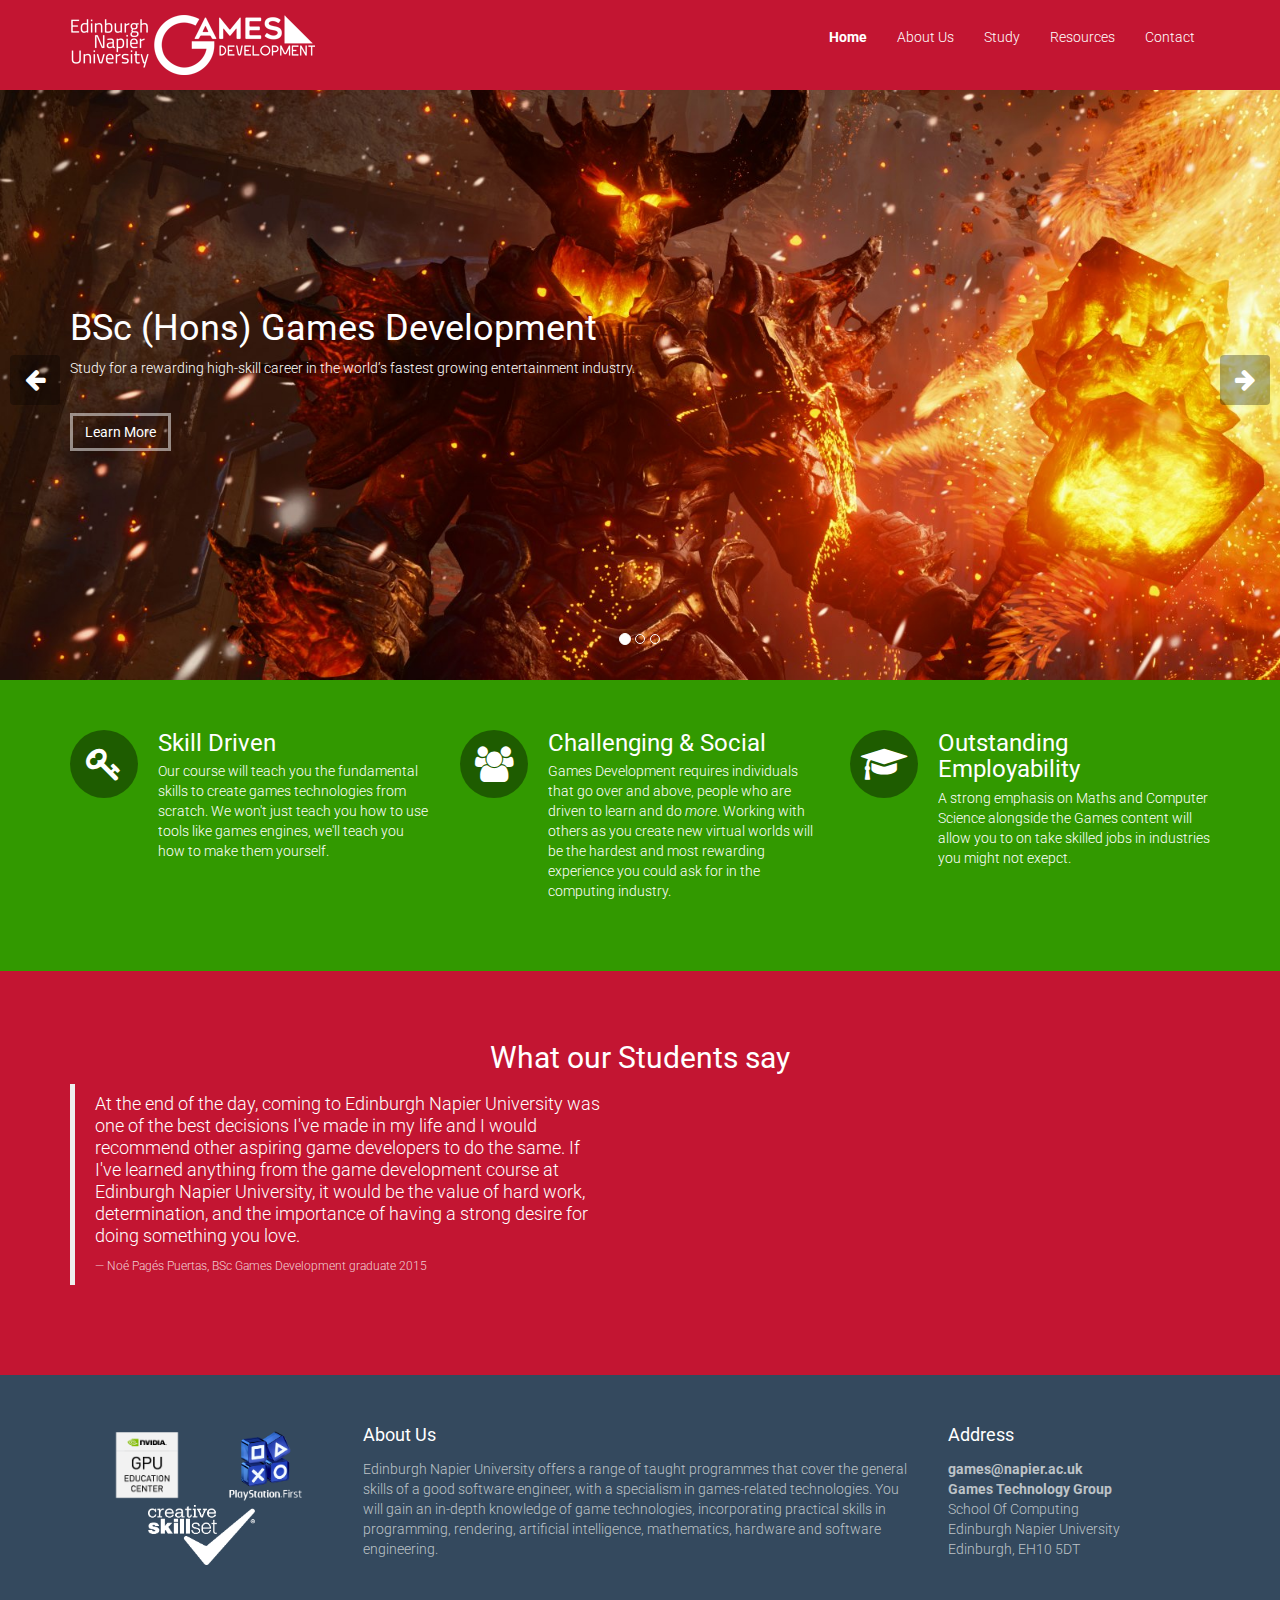
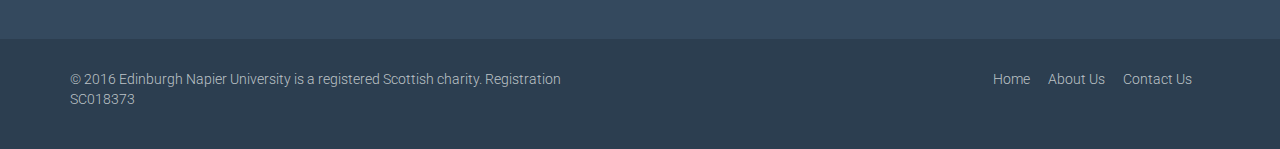
<file: index.html>
<!DOCTYPE html>
<html lang="en">

<head>
    <meta charset="utf-8">
    <meta name="viewport" content="width=device-width, initial-scale=1.0">
    <meta name="description" content="">
    <meta name="author" content="">
    <title>Napier Games Technology Group</title>
    <link href="css/bootstrap.min.css" rel="stylesheet">
    <link href="css/font-awesome.min.css" rel="stylesheet">
    <link href="css/prettyPhoto.css" rel="stylesheet">
    <link href="css/animate.css" rel="stylesheet">
    <link href="css/main.css" rel="stylesheet">
    <link href="css/override.css" rel="stylesheet">
    <!--[if lt IE 9]>
    <script src="js/html5shiv.js"></script>
    <script src="js/respond.min.js"></script>
    <![endif]-->
    <link rel="shortcut icon" href="images/ico/favicon.ico">
    <link rel="apple-touch-icon-precomposed" sizes="144x144" href="images/ico/apple-touch-icon-144-precomposed.png">
    <link rel="apple-touch-icon-precomposed" sizes="114x114" href="images/ico/apple-touch-icon-114-precomposed.png">
    <link rel="apple-touch-icon-precomposed" sizes="72x72" href="images/ico/apple-touch-icon-72-precomposed.png">
    <link rel="apple-touch-icon-precomposed" href="images/ico/apple-touch-icon-57-precomposed.png">
</head>
<!--/head-->

<body>
    <header class="navbar navbar-inverse navbar-fixed-top napier_red" role="banner">
        <div class="container">
            <div class="navbar-header">
                <button type="button" class="navbar-toggle" data-toggle="collapse" data-target=".navbar-collapse">
                    <span class="sr-only">Toggle navigation</span>
                    <span class="icon-bar"></span>
                    <span class="icon-bar"></span>
                    <span class="icon-bar"></span>
                </button>
                <a class="navbar-brand" href="index.html"><img src="images/logo.png" alt="logo">
                </a>
            </div>
            <div class="collapse navbar-collapse">
                <ul class="nav navbar-nav navbar-right">
                    <li class="oactive"><a href="index.html">Home</a>
                    </li>
                    <li><a href="about.html">About Us</a>
                    </li>
                    <li><a href="study.html">Study</a>
                    </li>
                    <li><a href="resources.html">Resources</a>
                    </li>
                    <li><a href="contact.html">Contact</a>
                    </li>
                </ul>
            </div>
        </div>
    </header>
    <!--/header-->
    <section id="main-slider" class="no-margin">
        <div class="carousel slide wet-asphalt">
            <ol class="carousel-indicators">
                <li data-target="#main-slider" data-slide-to="0" class="active"></li>
                <li data-target="#main-slider" data-slide-to="1"></li>
                <li data-target="#main-slider" data-slide-to="2"></li>
            </ol>
            <div class="carousel-inner">
                <div class="item active" style="background-image: url(images/slider/bg1.jpg)">
                    <div class="container">
                        <div class="row">
                            <div class="col-sm-12">
                                <div class="carousel-content centered">
                                    <h2 class="animation animated-item-1">BSc (Hons) Games Development</h2>
                                    <p class=" animation animated-item-2">Study for a rewarding high-skill career in the world’s fastest growing entertainment industry.</p>
                                    <br>
                                    <a class="btn btn-md animation animated-item-3" href="#">Learn More</a>
                                </div>
                            </div>
                        </div>
                    </div>
                </div>
                <!--/.item-->
                <div class="item" style="background-image: url(images/slider/bg2.jpg)">
                    <div class="container">
                        <div class="row">
                            <div class="col-sm-12">
                                <div class="carousel-content centered">
                                    <h2 class=" animation animated-item-1">Industry Partners</h2>
                                    <p class=" animation animated-item-2">Edinburgh Napier University has strong links with companies, like Sony, Microsoft, and NVidia keep your course relevant, real-life and respected by employers. </p>
                                    <br>
                                    <a class="btn btn-md animation animated-item-3" href="#">Learn More</a>
                                </div>
                            </div>
                        </div>
                    </div>
                </div>
                <!--/.item-->
                <div class="item" style="background-image: url(images/slider/bg3.jpg)">
                    <div class="container">
                        <div class="row">
                            <div class="col-sm-6">
                                <div class="carousel-content centered">
                                    <h2 class="boxed animation animated-item-1">Build Something Amazing</h2>
                                    <p class="boxed animation animated-item-2">Learn how to build the technology behind the latest and gratest games</p>
                                    <a class="btn btn-md animation animated-item-3" href="#">Learn More</a>
                                </div>
                            </div>
                            <div class="col-sm-6 hidden-xs animation animated-item-4">
                                <div class="centered">
                                    <div class="embed-container">
                                        <iframe width="560" height="315" src="https://www.youtube-nocookie.com/embed/PumHDfAPTTE?rel=0&amp;controls=0" frameborder="0" allowfullscreen></iframe>
                                    </div>
                                </div>
                            </div>
                        </div>
                    </div>
                </div>
                <!--/.item-->
            </div>
            <!--/.carousel-inner-->
        </div>
        <!--/.carousel-->
        <a class="prev hidden-xs" href="#main-slider" data-slide="prev">
            <i class="fa fa-arrow-left"></i>
        </a>
        <a class="next hidden-xs" href="#main-slider" data-slide="next">
            <i class="fa fa-arrow-right"></i>
        </a>
    </section>
    <!--/#main-slider-->

    <section id="services" class="emerald napierAlt2">
        <div class="container">
            <div class="row">
                <div class="col-md-4 col-sm-6">
                    <div class="media">
                        <div class="pull-left">
                            <i class="fa fa-key icon-md"></i>
                        </div>
                        <div class="media-body">
                            <h3 class="media-heading">Skill Driven</h3>
                            <p>Our course will teach you the fundamental skills to create games technologies from scratch. We won't just teach you how to use tools like games engines, we'll teach you how to make them yourself.</p>
                        </div>
                    </div>
                </div>
                <!--/.col-md-4-->
                <div class="col-md-4 col-sm-6">
                    <div class="media">
                        <div class="pull-left">
                            <i class="fa fa-group  icon-md"></i>
                        </div>
                        <div class="media-body">
                            <h3 class="media-heading">Challenging &amp; Social</h3>
                            <p>Games Development requires individuals that go over and above, people who are driven to learn and do <i>more</i>. Working with others as you create new virtual worlds will be the hardest and most rewarding experience you could ask for in the computing industry.</p>
                        </div>
                    </div>
                </div>
                <!--/.col-md-4-->
                <div class="col-md-4 col-sm-6">
                    <div class="media">
                        <div class="pull-left">
                            <i class="fa fa-graduation-cap icon-md"></i>
                        </div>
                        <div class="media-body">
                            <h3 class="media-heading">Outstanding Employability</h3>
                            <p>A strong emphasis on Maths and Computer Science alongside the Games content will allow you to on take skilled jobs in industries you might not exepct.</p>
                        </div>
                    </div>
                </div>
                <!--/.col-md-4-->
            </div>
        </div>
    </section>
    <!--/#services-->
    <section id="testimonial" class="alizarin napierFill">
        <div class="container">
            <div class="row">
                <div class="col-lg-12">
                    <div class="center">
                        <h2>What our Students say</h2>
                    </div>

                    <div class="row">
                        <div class="col-md-6">
                            <blockquote>
                                <p>
                                    At the end of the day, coming to Edinburgh Napier University was one of the best decisions I've made in my life and I would recommend other aspiring game developers to do the same. If I've learned anything from the game development course at Edinburgh Napier University, it would be the value of hard work, determination, and the importance of having a strong desire for doing something you love.</p>
                                <small>Noé Pagés Puertas, <cite title="Source Title">BSc Games Development graduate 2015</cite></small>
                            </blockquote>
                        </div>
                    </div>
                </div>
            </div>
        </div>
    </section>
    <!--/#testimonial-->

    <section id="bottom" class="wet-asphalt">
        <div class="container">
            <div class="row">
                <div class="col-md-3 col-sm-3">
                    <div style="padding-left:15%; float: left;" ><img src="images/nvidia.png" height=80px></div>
                    <div style="padding-left:15%; float: left;" ><img src="images/sonyfirst.png" height=80px></div>
                    <div align="center" >
                    <img src="images/skillset.png" height=60px alt="BSc (Hons) Games Development has been awarded the Creative Skillset Tick, the industry quality mark, following a rigorous assessment process by experts working in the Creative Industries. The Creative Skillset Tick is awarded to practice-based courses which best prepare students for a career in the industry." ></div>
                </div>
                <div class="col-md-6 col-sm-12">
                    <h4>About Us</h4>
                    <p>Edinburgh Napier University offers a range of taught programmes that cover the general skills of a good software engineer, with a specialism in games-related technologies. You will gain an in-depth knowledge of game technologies, incorporating practical skills in programming, rendering, artificial intelligence, mathematics, hardware and software engineering.</p>
                </div>
                <div class="col-md-3 col-sm-6">
                    <h4>Address</h4>
                    <address>
                        <strong>games@napier.ac.uk</strong><br>
                        <strong>Games Technology Group</strong><br>
                       School Of Computing<br>
                        Edinburgh Napier University<br>
                         Edinburgh, EH10 5DT<br>
                    </address>
                </div>
            </div>
        </div>
    </section>
    <!--/#bottom-->
    <footer id="footer" class="midnight-blue">
        <div class="container">
            <div class="row">
                <div class="col-sm-6">
                    &copy; 2016 <a target="_blank" href="http://www.napier.ac.uk/" title="Ediburgh napier University">Edinburgh Napier University</a> is a registered Scottish charity. Registration SC018373
                </div>
                <div class="col-sm-6">
                    <ul class="pull-right">
                        <li><a href="index.html">Home</a>
                        </li>
                        <li><a href="about.html">About Us</a>
                        </li>
                        <li><a href="contact.html">Contact Us</a>
                        </li>
                        <li><a id="gototop" class="gototop" href="#"><i class="icon-chevron-up"></i></a>
                        </li>
                        <!--#gototop-->
                    </ul>
                </div>
            </div>
        </div>
    </footer>
    <!--/#footer-->

    <script src="js/jquery.js"></script>
    <script src="js/bootstrap.min.js"></script>
    <script src="js/jquery.prettyPhoto.js"></script>
    <script src="js/main.js"></script>
</body>

</html>
</file>
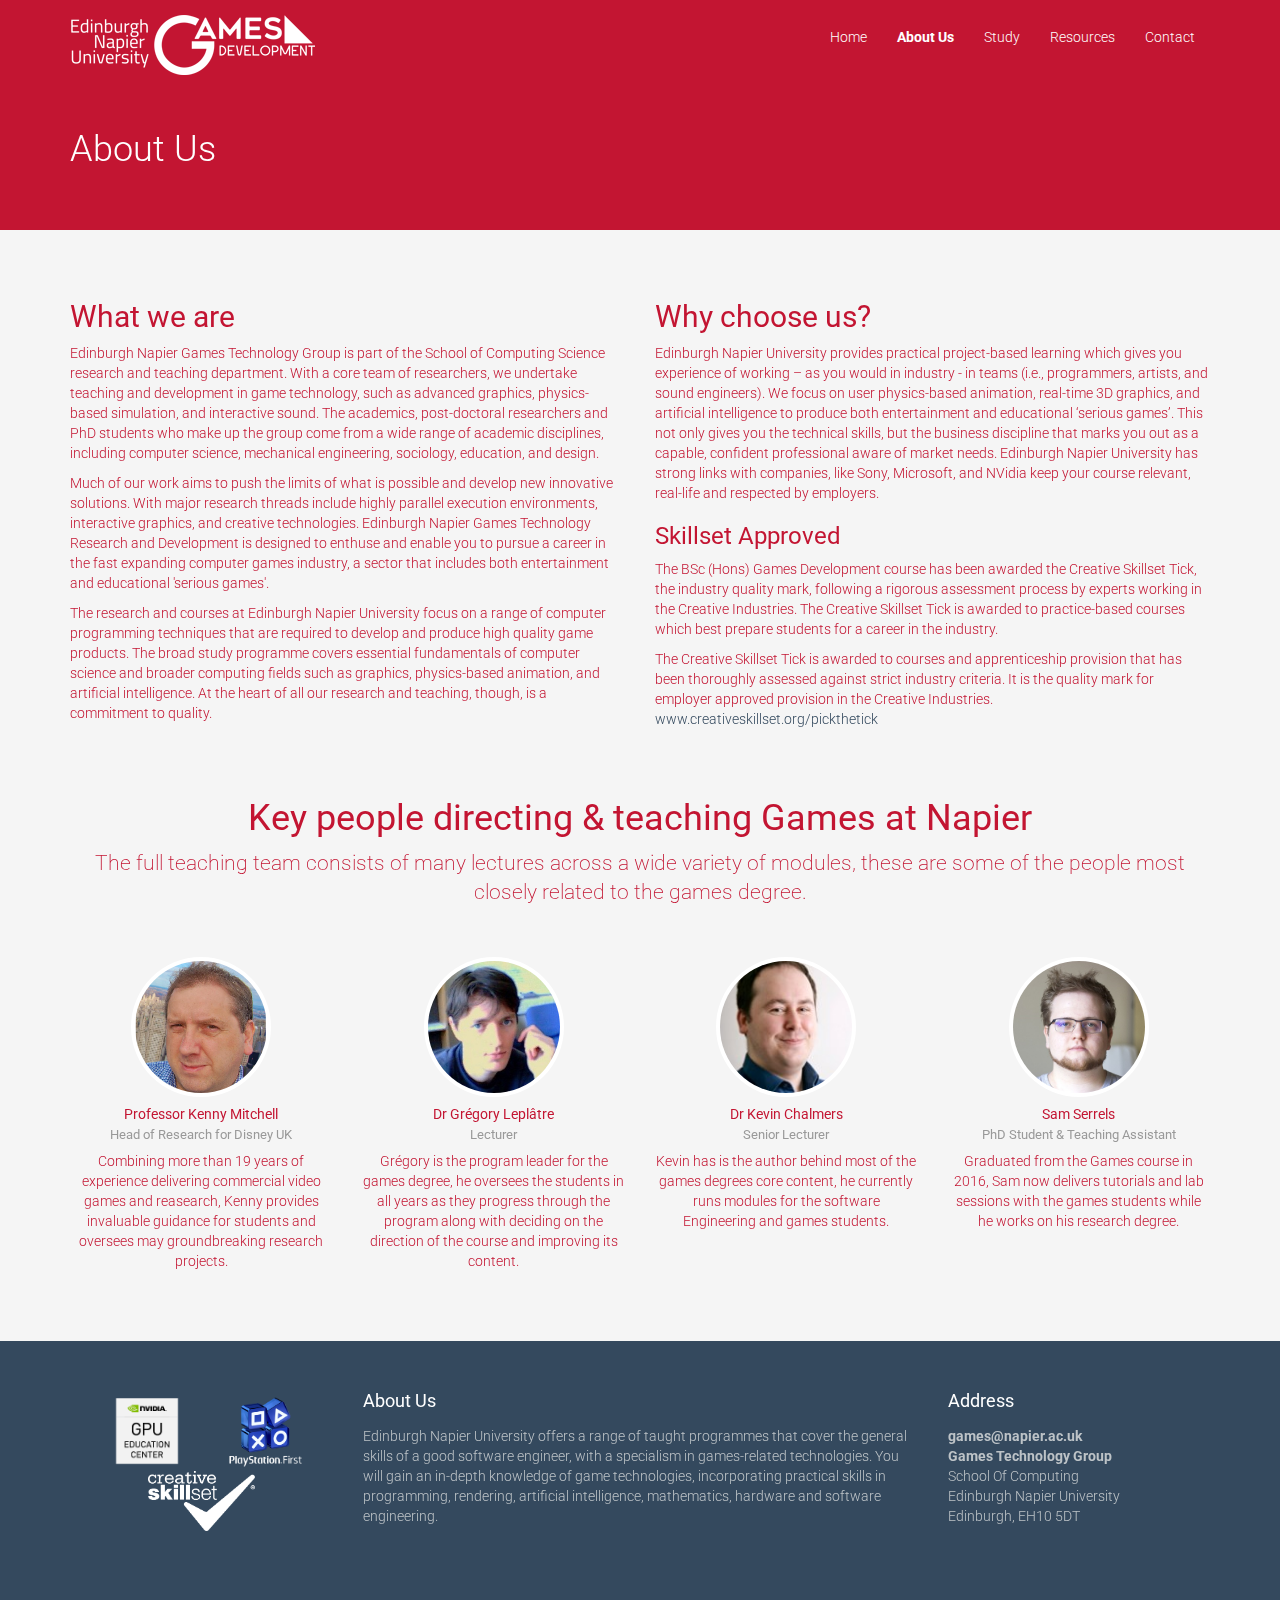
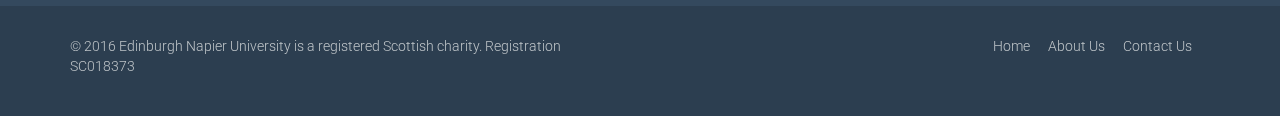
<file: about.html>
<!DOCTYPE html>
<html lang="en">
<head>
    <meta charset="utf-8">
    <meta name="viewport" content="width=device-width, initial-scale=1.0">
    <meta name="description" content="">
    <meta name="author" content="">
    <title>Napier Games Technology Group - About</title>
    <link href="css/bootstrap.min.css" rel="stylesheet">
    <link href="css/font-awesome.min.css" rel="stylesheet">
    <link href="css/prettyPhoto.css" rel="stylesheet">
    <link href="css/animate.css" rel="stylesheet">
    <link href="css/main.css" rel="stylesheet">
    <link href="css/override.css" rel="stylesheet">
    <!--[if lt IE 9]>
    <script src="js/html5shiv.js"></script>
    <script src="js/respond.min.js"></script>
    <![endif]-->       
    <link rel="shortcut icon" href="images/ico/favicon.ico">
    <link rel="apple-touch-icon-precomposed" sizes="144x144" href="images/ico/apple-touch-icon-144-precomposed.png">
    <link rel="apple-touch-icon-precomposed" sizes="114x114" href="images/ico/apple-touch-icon-114-precomposed.png">
    <link rel="apple-touch-icon-precomposed" sizes="72x72" href="images/ico/apple-touch-icon-72-precomposed.png">
    <link rel="apple-touch-icon-precomposed" href="images/ico/apple-touch-icon-57-precomposed.png">
</head><!--/head-->
<body>
    <header class="navbar navbar-inverse navbar-fixed-top napier_red" role="banner">
        <div class="container">
            <div class="navbar-header">
                <button type="button" class="navbar-toggle" data-toggle="collapse" data-target=".navbar-collapse">
                    <span class="sr-only">Toggle navigation</span>
                    <span class="icon-bar"></span>
                    <span class="icon-bar"></span>
                    <span class="icon-bar"></span>
                </button>
                <a class="navbar-brand" href="index.html"><img src="images/logo.png" alt="logo"></a>
            </div>
            <div class="collapse navbar-collapse">
                <ul class="nav navbar-nav navbar-right">
                    <li><a href="index.html">Home</a></li>
                    <li class="oactive"><a href="about.html">About Us</a></li>
                    <li><a href="study.html">Study</a></li>
                    <li><a href="resources.html">Resources</a></li>
                    <li><a href="contact.html">Contact</a></li>
                </ul>
            </div>
        </div>
    </header><!--/header-->

    <section id="title" class="napierFill">
        <div class="container">
            <div class="row">
                <div class="col-sm-6">
                    <h1>About Us</h1>
                </div>
            </div>
        </div>
    </section><!--/#title-->

    <section id="about-us" class="container">
        <div class="row">
            <div class="col-sm-6">
                <h2>What we are</h2>
                <p>Edinburgh Napier Games Technology Group is part of the School of Computing Science research and teaching department. With a core team of researchers, we undertake teaching and development in game technology, such as advanced graphics, physics-based simulation, and interactive sound. The academics, post-doctoral researchers and PhD students who make up the group come from a wide range of academic disciplines, including computer science, mechanical engineering, sociology, education, and design.</p>
                
                <p> Much of our work aims to push the limits of what is possible and develop new innovative solutions. With major research threads include highly parallel execution environments, interactive graphics, and creative technologies. Edinburgh Napier Games Technology Research and Development is designed to enthuse and enable you to pursue a career in the fast expanding computer games industry, a sector that includes both entertainment and educational 'serious games'. 
                    <p>The research and courses at Edinburgh Napier University focus on a range of computer programming techniques that are required to develop and produce high quality game products. The broad study programme covers essential fundamentals of computer science and broader computing fields such as graphics, physics-based animation, and artificial intelligence. At the heart of all our research and teaching, though, is a commitment to quality. </p>
            </div><!--/.col-sm-6-->
            <div class="col-sm-6">
                <h2>Why choose us?</h2>
                <p>Edinburgh Napier University provides practical project-based learning which gives you experience of working – as you would in industry - in teams (i.e., programmers, artists, and sound engineers). We focus on user physics-based animation, real-time 3D graphics, and artificial intelligence to produce both entertainment and educational ‘serious games’. This not only gives you the technical skills, but the business discipline that marks you out as a capable, confident professional aware of market needs. Edinburgh Napier University has strong links with companies, like Sony, Microsoft, and NVidia keep your course relevant, real-life and respected by employers. 
                    </p>
                <h3>Skillset Approved</h3>
                <p>
                The BSc (Hons) Games Development course has been awarded the Creative Skillset Tick, the industry quality mark, following a rigorous assessment process by experts working in the Creative Industries. The Creative Skillset Tick is awarded to practice-based courses which best prepare students for a career in the industry.
                </p><p>
                The Creative Skillset Tick is awarded to courses and apprenticeship provision that has been thoroughly assessed against strict industry criteria. It is the quality mark for employer approved provision in the Creative Industries.
                <a href="www.creativeskillset.org/pickthetick"target="_blank">www.creativeskillset.org/pickthetick</a> 
            </p>

            </div>
        </div><!--/.row-->

        <div class="gap"></div>
        <h1 class="center">Key people directing & teaching Games at Napier</h1>
        <p class="lead center">The full teaching team consists of many lectures across a wide variety of modules, these are some of the people most closely related to the games degree.</p>
        <div class="gap"></div>

        <div id="meet-the-team" class="row">
            <div class="col-md-3 col-xs-6">
                <div class="center">
                    <p><img class="img-responsive img-thumbnail img-circle" src="images/kenny.jpg" alt="" width="140" height="140"></p>
                    <h5>Professor Kenny Mitchell<small class="designation muted">Head of Research for Disney UK</small></h5>
                    <p>Combining more than 19 years of experience delivering commercial video games and reasearch, Kenny provides invaluable guidance for students and oversees may groundbreaking research projects.</p>
                </div>
            </div>
            <div class="col-md-3 col-xs-6">
                <div class="center">
                    <p><img class="img-responsive img-thumbnail img-circle" src="images/gregory.jpg" alt="" width="140" height="140"></p>
                    <h5>Dr Grégory Leplâtre<small class="designation muted">Lecturer</small></h5>
                    <p>Grégory is the program leader for the games degree, he oversees the students in all years as they progress through the program along with deciding on the direction of the course and improving its content.</p>
                </div>
            </div>
            <div class="col-md-3 col-xs-6">
                <div class="center">
                    <p><img class="img-responsive img-thumbnail img-circle" src="images/kevin.jpg" alt="" width="140" height="140"></p>
                    <h5>Dr Kevin Chalmers<small class="designation muted">Senior Lecturer</small></h5>
                    <p>Kevin has is the author behind most of the games degrees core content, he currently runs modules for the software Engineering and games students.</p>
                </div>
            </div>               
            <div class="col-md-3 col-xs-6">
                <div class="center">
                    <p><img class="img-responsive img-thumbnail img-circle" src="images/sam.jpg" alt=""  width="140" height="140"></p>
                    <h5>Sam Serrels<small class="designation muted">PhD Student &amp; Teaching Assistant</small></h5>
                    <p>Graduated from the Games course in 2016, Sam now delivers tutorials and lab sessions with the games students while he works on his research degree.</p>
                </div>
            </div>
        </div><!--/#meet-the-team-->
    </section><!--/#about-us-->

    <section id="bottom" class="wet-asphalt">
        <div class="container">
            <div class="row">
                <div class="col-md-3 col-sm-3">
                    <div style="padding-left:15%; float: left;" ><img src="images/nvidia.png" height=80px></div>
                    <div style="padding-left:15%; float: left;" ><img src="images/sonyfirst.png" height=80px></div>
                    <div align="center" >
                    <img src="images/skillset.png" height=60px alt="BSc (Hons) Games Development has been awarded the Creative Skillset Tick, the industry quality mark, following a rigorous assessment process by experts working in the Creative Industries. The Creative Skillset Tick is awarded to practice-based courses which best prepare students for a career in the industry." ></div>
                </div>
                <div class="col-md-6 col-sm-12">
                    <h4>About Us</h4>
                    <p>Edinburgh Napier University offers a range of taught programmes that cover the general skills of a good software engineer, with a specialism in games-related technologies. You will gain an in-depth knowledge of game technologies, incorporating practical skills in programming, rendering, artificial intelligence, mathematics, hardware and software engineering.</p>
                </div>
                <div class="col-md-3 col-sm-6">
                    <h4>Address</h4>
                    <address>
                        <strong>games@napier.ac.uk</strong><br>
                        <strong>Games Technology Group</strong><br>
                       School Of Computing<br>
                        Edinburgh Napier University<br>
                         Edinburgh, EH10 5DT<br>
                    </address>
                </div>
            </div>
        </div>
    </section>

    <footer id="footer" class="midnight-blue">
        <div class="container">
            <div class="row">
                <div class="col-sm-6">
                    &copy; 2016 <a target="_blank" href="http://www.napier.ac.uk/" title="Ediburgh napier University">Edinburgh Napier University</a> is a registered Scottish charity. Registration SC018373
                </div>
                <div class="col-sm-6">
                    <ul class="pull-right">
                        <li><a href="index.html">Home</a></li>
                        <li><a href="about.html">About Us</a></li>
                        <li><a href="contact.html">Contact Us</a></li>
                        <li><a id="gototop" class="gototop" href="#"><i class="icon-chevron-up"></i></a></li><!--#gototop-->
                    </ul>
                </div>
            </div>
        </div>
    </footer><!--/#footer-->

    <script src="js/jquery.js"></script>
    <script src="js/bootstrap.min.js"></script>
    <script src="js/jquery.prettyPhoto.js"></script>
    <script src="js/main.js"></script>
</body>
</html>
</file>
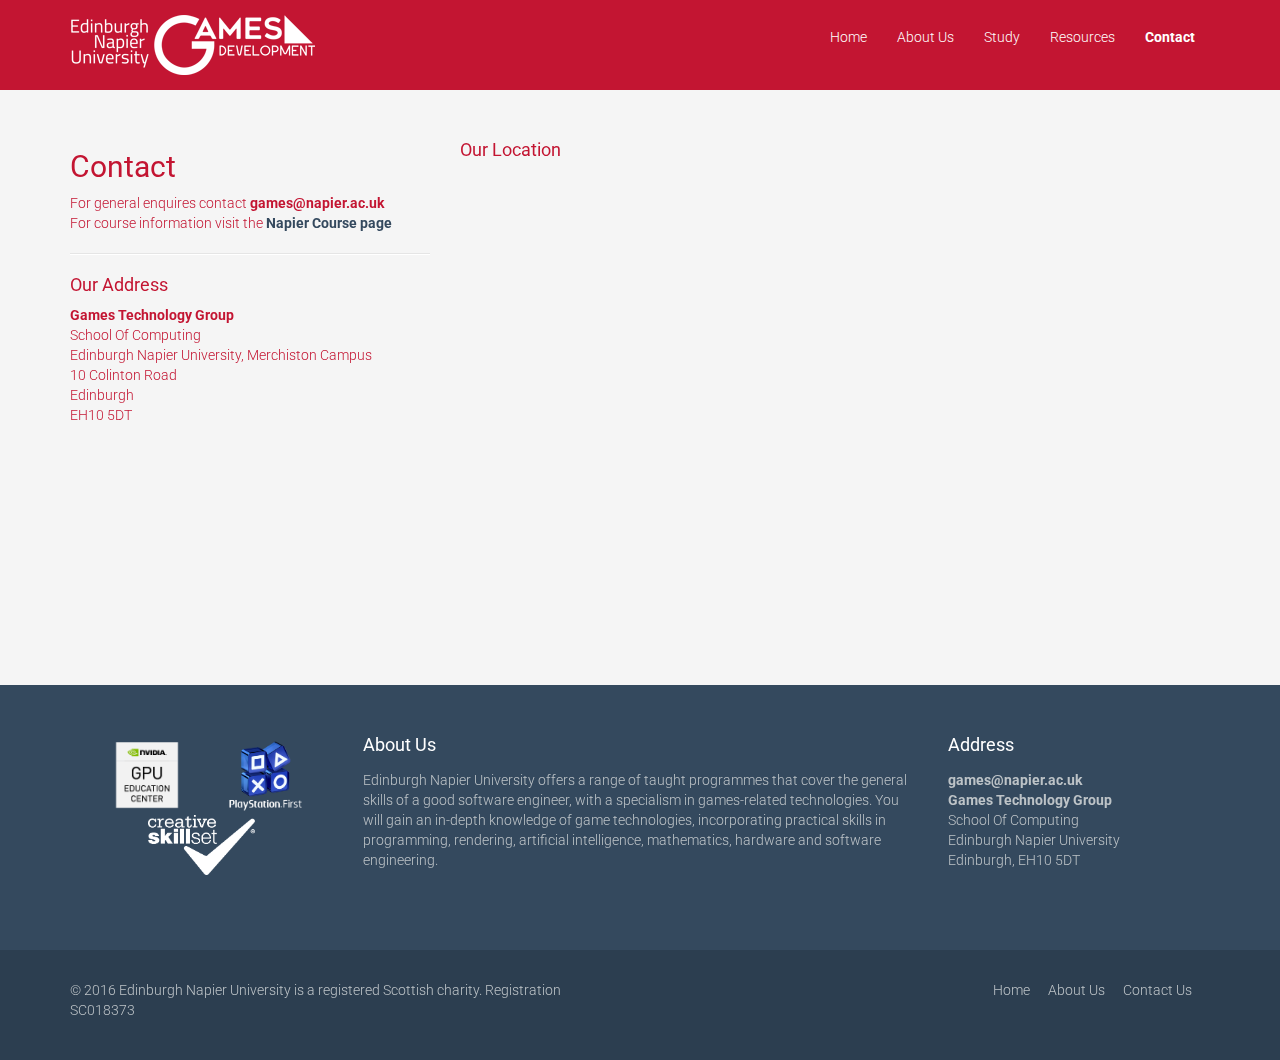
<file: contact.html>
<!DOCTYPE html>
<html lang="en">
<head>
    <meta charset="utf-8">
    <meta name="viewport" content="width=device-width, initial-scale=1.0">
    <meta name="description" content="">
    <meta name="author" content="">
    <title>Napier Games Technology Group - Contact</title>
    <link href="css/bootstrap.min.css" rel="stylesheet">
    <link href="css/font-awesome.min.css" rel="stylesheet">
    <link href="css/prettyPhoto.css" rel="stylesheet">
    <link href="css/animate.css" rel="stylesheet">
    <link href="css/main.css" rel="stylesheet">
    <link href="css/override.css" rel="stylesheet">
    <!--[if lt IE 9]>
    <script src="js/html5shiv.js"></script>
    <script src="js/respond.min.js"></script>
    <![endif]-->       
    <link rel="shortcut icon" href="images/ico/favicon.ico">
    <link rel="apple-touch-icon-precomposed" sizes="144x144" href="images/ico/apple-touch-icon-144-precomposed.png">
    <link rel="apple-touch-icon-precomposed" sizes="114x114" href="images/ico/apple-touch-icon-114-precomposed.png">
    <link rel="apple-touch-icon-precomposed" sizes="72x72" href="images/ico/apple-touch-icon-72-precomposed.png">
    <link rel="apple-touch-icon-precomposed" href="images/ico/apple-touch-icon-57-precomposed.png">
</head><!--/head-->
<body>
    <header class="navbar navbar-inverse navbar-fixed-top napier_red" role="banner">
        <div class="container">
            <div class="navbar-header">
                <button type="button" class="navbar-toggle" data-toggle="collapse" data-target=".navbar-collapse">
                    <span class="sr-only">Toggle navigation</span>
                    <span class="icon-bar"></span>
                    <span class="icon-bar"></span>
                    <span class="icon-bar"></span>
                </button>
                <a class="navbar-brand" href="index.html"><img src="images/logo.png" alt="logo"></a>
            </div>
            <div class="collapse navbar-collapse">
                <ul class="nav navbar-nav navbar-right">
                    <li><a href="index.html">Home</a></li>
                    <li><a href="about.html">About Us</a></li>
                    <li><a href="study.html">Study</a></li>
                    <li><a href="resources.html">Resources</a></li>
                    <li class="oactive"><a href="contact.html">Contact</a></li>
                </ul>
            </div>
        </div>
    </header><!--/header-->
    <section id="contact-page" class="container">
        <div class="row">
            <div class="col-md-4 col-xs-12">
                <h2>Contact</h2>
                For general enquires contact <strong>games@napier.ac.uk</strong><br>
                For course information visit the <strong><a href="http://www.napier.ac.uk/courses/bscbsc-hons-games-development-undergraduate-fulltime">Napier Course page</a></strong><br>
                <hr>
                    <h4>Our Address</h4>
                    <address>
                        <strong>Games Technology Group</strong><br>
                        School Of Computing<br>
                        Edinburgh Napier University, Merchiston Campus<br>
                        10 Colinton Road<br>
                        Edinburgh<br>
                        EH10 5DT<br>
                    </address>
            </div><!--/.col-sm-8-->
            <div class="col-md-8 col-xs-12">
                <h4>Our Location</h4>
                <iframe src="https://www.google.com/maps/embed?pb=!1m14!1m8!1m3!1d4469.979454561387!2d-3.2126380000000005!3d55.932216!3m2!1i1024!2i768!4f13.1!3m3!1m2!1s0x0%3A0x63b967e8d1488094!2sEdinburgh+Napier+University%2C+Merchiston+Campus!5e0!3m2!1sen!2suk!4v1466354167320" width="100%" height="450" frameborder="0" style="border:0" scrolling="no" marginheight="0" marginwidth="0" contextmenu="" allowfullscreen></iframe>
            </div><!--/.col-sm-4-->
        </div>
    </section><!--/#contact-page-->

    <section id="bottom" class="wet-asphalt">
        <div class="container">
            <div class="row">
                <div class="col-md-3 col-sm-3">
                    <div style="padding-left:15%; float: left;" ><img src="images/nvidia.png" height=80px></div>
                    <div style="padding-left:15%; float: left;" ><img src="images/sonyfirst.png" height=80px></div>
                    <div align="center" >
                    <img src="images/skillset.png" height=60px alt="BSc (Hons) Games Development has been awarded the Creative Skillset Tick, the industry quality mark, following a rigorous assessment process by experts working in the Creative Industries. The Creative Skillset Tick is awarded to practice-based courses which best prepare students for a career in the industry." ></div>
                </div>
                <div class="col-md-6 col-sm-12">
                    <h4>About Us</h4>
                    <p>Edinburgh Napier University offers a range of taught programmes that cover the general skills of a good software engineer, with a specialism in games-related technologies. You will gain an in-depth knowledge of game technologies, incorporating practical skills in programming, rendering, artificial intelligence, mathematics, hardware and software engineering.</p>
                </div>
                <div class="col-md-3 col-sm-6">
                    <h4>Address</h4>
                    <address>
                        <strong>games@napier.ac.uk</strong><br>
                        <strong>Games Technology Group</strong><br>
                       School Of Computing<br>
                        Edinburgh Napier University<br>
                         Edinburgh, EH10 5DT<br>
                    </address>
                </div>
            </div>
        </div>
    </section>

    <footer id="footer" class="midnight-blue">
        <div class="container">
            <div class="row">
                <div class="col-sm-6">
                    &copy; 2016 <a target="_blank" href="http://www.napier.ac.uk/" title="Ediburgh napier University">Edinburgh Napier University</a> is a registered Scottish charity. Registration SC018373
                </div>
                <div class="col-sm-6">
                    <ul class="pull-right">
                        <li><a href="index.html">Home</a></li>
                        <li><a href="about.html">About Us</a></li>
                        <li><a href="contact.html">Contact Us</a></li>
                        <li><a id="gototop" class="gototop" href="#"><i class="icon-chevron-up"></i></a></li><!--#gototop-->
                    </ul>
                </div>
            </div>
        </div>
    </footer><!--/#footer-->

    <script src="js/jquery.js"></script>
    <script src="js/bootstrap.min.js"></script>
    <script src="js/jquery.prettyPhoto.js"></script>
    <script src="js/main.js"></script>
</body>
</html>
</file>
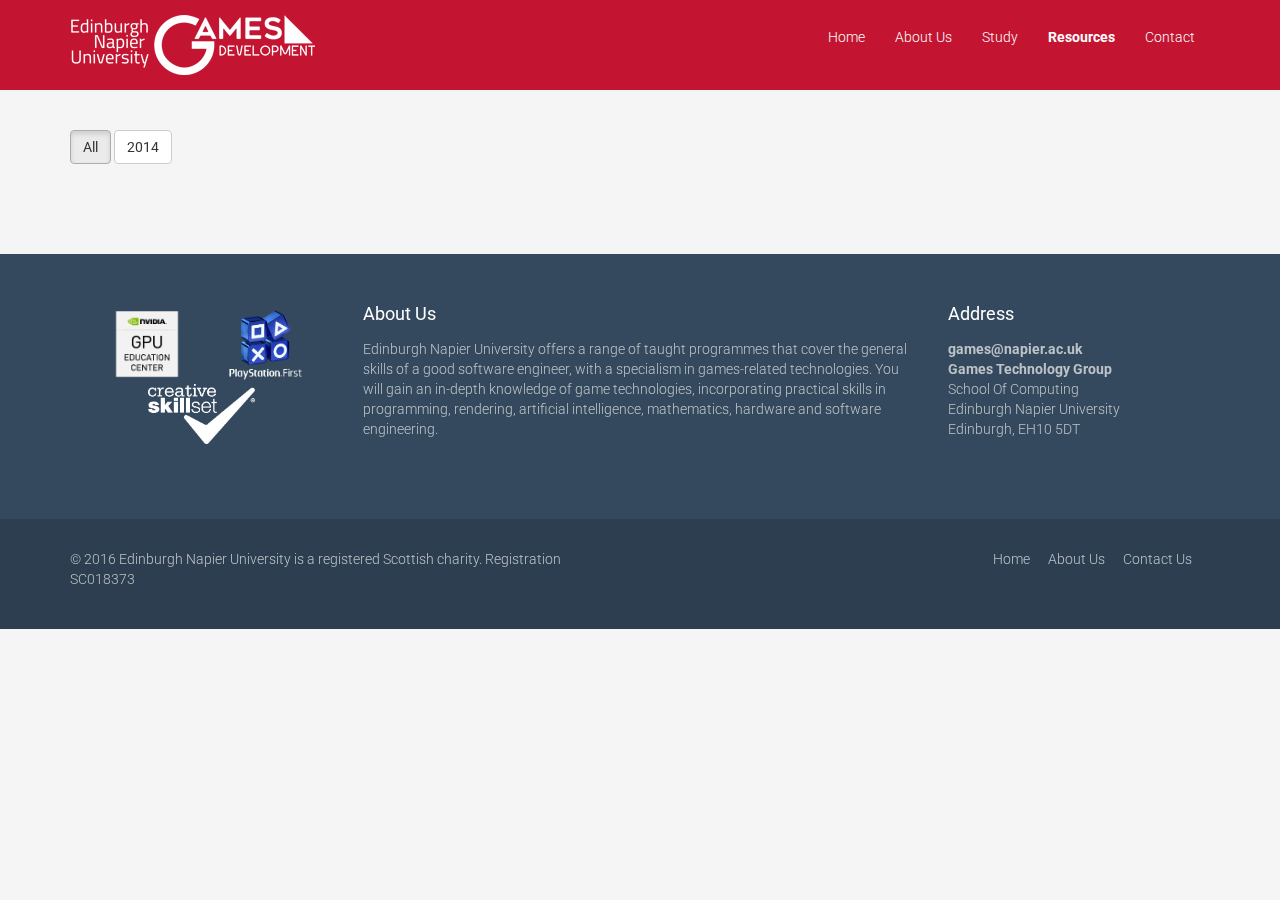
<file: gameseng.html>
<!DOCTYPE html>
<html lang="en">
    <head>
        <meta charset="utf-8">
        <meta name="viewport" content="width=device-width, initial-scale=1.0">
        <meta name="description" content="">
        <meta name="author" content="">
        <title>Napier Games Technology Group - Games Engineering Projects</title>
        <link href="css/bootstrap.min.css" rel="stylesheet">
        <link href="css/font-awesome.min.css" rel="stylesheet">
        <link href="css/prettyPhoto.css" rel="stylesheet">
        <link href="css/animate.css" rel="stylesheet">
        <link href="css/main.css" rel="stylesheet">
        <link href="css/override.css" rel="stylesheet">
        <!--[if lt IE 9]>
<script src="js/html5shiv.js"></script>
<script src="js/respond.min.js"></script>
<![endif]-->       
        <link rel="shortcut icon" href="images/ico/favicon.ico">
        <link rel="apple-touch-icon-precomposed" sizes="144x144" href="images/ico/apple-touch-icon-144-precomposed.png">
        <link rel="apple-touch-icon-precomposed" sizes="114x114" href="images/ico/apple-touch-icon-114-precomposed.png">
        <link rel="apple-touch-icon-precomposed" sizes="72x72" href="images/ico/apple-touch-icon-72-precomposed.png">
        <link rel="apple-touch-icon-precomposed" href="images/ico/apple-touch-icon-57-precomposed.png">
    </head><!--/head-->
    <body>
        <header class="navbar navbar-inverse navbar-fixed-top napier_red" role="banner">
            <div class="container">
                <div class="navbar-header">
                    <button type="button" class="navbar-toggle" data-toggle="collapse" data-target=".navbar-collapse">
                        <span class="sr-only">Toggle navigation</span>
                        <span class="icon-bar"></span>
                        <span class="icon-bar"></span>
                        <span class="icon-bar"></span>
                    </button>
                    <a class="navbar-brand" href="index.html"><img src="images/logo.png" alt="logo"></a>
                </div>
                <div class="collapse navbar-collapse">
                    <ul class="nav navbar-nav navbar-right">
                        <li><a href="index.html">Home</a></li>
                        <li><a href="about.html">About Us</a></li>
                        <li><a href="study.html">Study</a></li>
                        <li class="oactive"><a href="resources.html">Resources</a></li>
                        <li><a href="contact.html">Contact</a></li>
                    </ul>
                </div>
            </div>
        </header><!--/header-->

        <section id="portfolio" class="container">
            <ul class="portfolio-filter">
                <li><a class="btn btn-default active" href="#" data-filter="*">All</a></li>
                <li><a class="btn btn-default" href="#" data-filter=".2014">2014</a></li>
            </ul><!--/#portfolio-filter-->
            <ul class="portfolio-items proj col-6" id="projectContainer" style="height: 594px;"></ul>
        </section><!--/#portfolio-->

    <section id="bottom" class="wet-asphalt">
        <div class="container">
            <div class="row">
                <div class="col-md-3 col-sm-3">
                    <div style="padding-left:15%; float: left;" ><img src="images/nvidia.png" height=80px></div>
                    <div style="padding-left:15%; float: left;" ><img src="images/sonyfirst.png" height=80px></div>
                    <div align="center" >
                    <img src="images/skillset.png" height=60px alt="BSc (Hons) Games Development has been awarded the Creative Skillset Tick, the industry quality mark, following a rigorous assessment process by experts working in the Creative Industries. The Creative Skillset Tick is awarded to practice-based courses which best prepare students for a career in the industry." ></div>
                </div>
                <div class="col-md-6 col-sm-12">
                    <h4>About Us</h4>
                    <p>Edinburgh Napier University offers a range of taught programmes that cover the general skills of a good software engineer, with a specialism in games-related technologies. You will gain an in-depth knowledge of game technologies, incorporating practical skills in programming, rendering, artificial intelligence, mathematics, hardware and software engineering.</p>
                </div>
                <div class="col-md-3 col-sm-6">
                    <h4>Address</h4>
                    <address>
                        <strong>games@napier.ac.uk</strong><br>
                        <strong>Games Technology Group</strong><br>
                       School Of Computing<br>
                        Edinburgh Napier University<br>
                         Edinburgh, EH10 5DT<br>
                    </address>
                </div>
            </div>
        </div>
    </section>

        <footer id="footer" class="midnight-blue">
            <div class="container">
                <div class="row">
                    <div class="col-sm-6">
                        &copy; 2016 <a target="_blank" href="http://www.napier.ac.uk/" title="Ediburgh napier University">Edinburgh Napier University</a> is a registered Scottish charity. Registration SC018373
                    </div>
                    <div class="col-sm-6">
                        <ul class="pull-right">
                            <li><a href="index.html">Home</a></li>
                            <li><a href="about.html">About Us</a></li>
                            <li><a href="contact.html">Contact Us</a></li>
                            <li><a id="gototop" class="gototop" href="#"><i class="icon-chevron-up"></i></a></li><!--#gototop-->
                        </ul>
                    </div>
                </div>
            </div>
        </footer><!--/#footer-->
        <script>
            var pagefilter = "gameseng"
        </script>
        <script src="js/jquery.js"></script>
        <script src="js/bootstrap.min.js"></script>
        <script src="js/jquery.prettyPhoto.js"></script>
        <script src="js/jquery.isotope.min.js"></script>
        <script src="js/main.js"></script>
        <script src="js/projectloader.js"></script>
    </body>
</html>
</file>
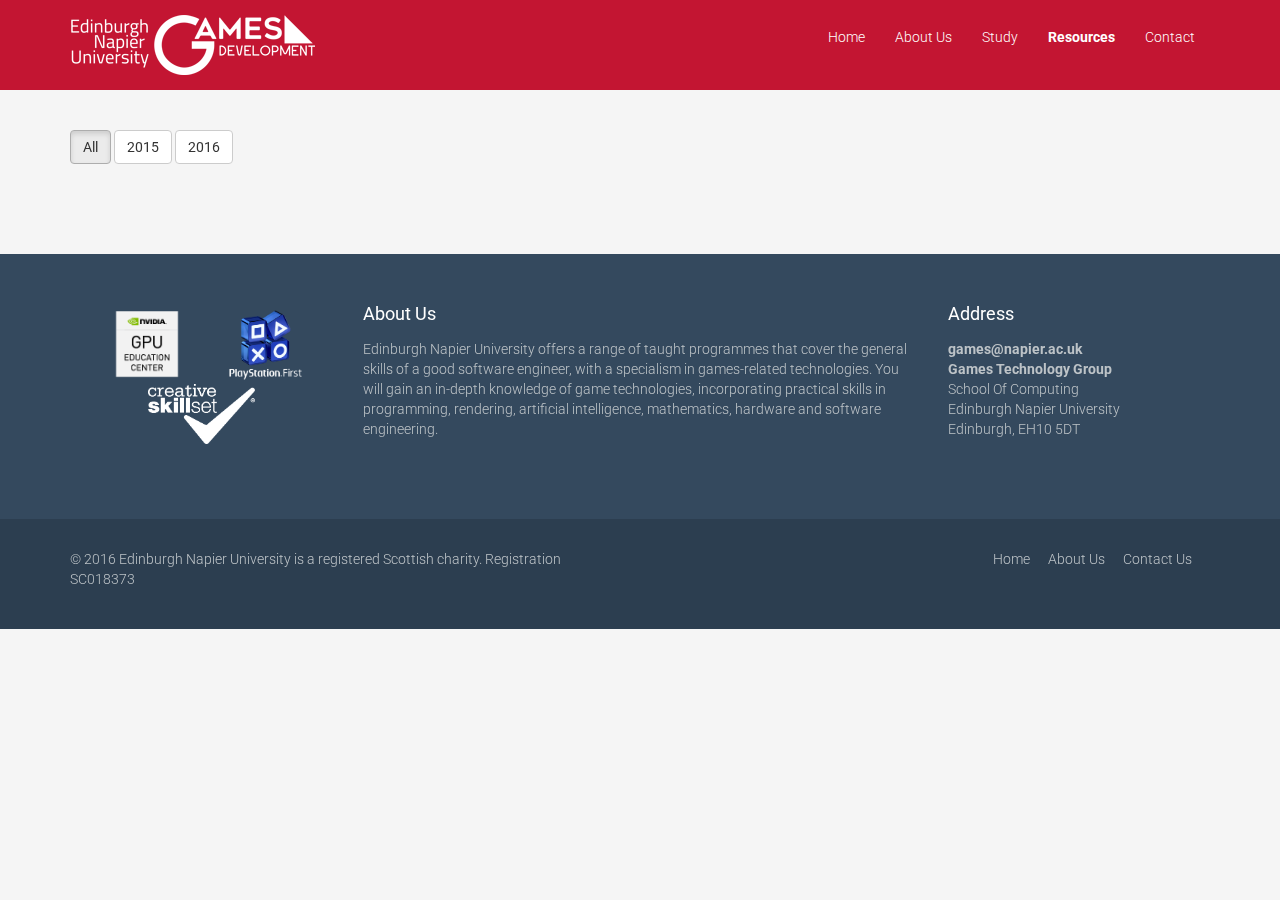
<file: graphics.html>
<!DOCTYPE html>
<html lang="en">
    <head>
        <meta charset="utf-8">
        <meta name="viewport" content="width=device-width, initial-scale=1.0">
        <meta name="description" content="">
        <meta name="author" content="">
        <title>Napier Games Technology Group - Graphics Projects</title>
        <link href="css/bootstrap.min.css" rel="stylesheet">
        <link href="css/font-awesome.min.css" rel="stylesheet">
        <link href="css/prettyPhoto.css" rel="stylesheet">
        <link href="css/animate.css" rel="stylesheet">
        <link href="css/main.css" rel="stylesheet">
        <link href="css/override.css" rel="stylesheet">
        <!--[if lt IE 9]>
<script src="js/html5shiv.js"></script>
<script src="js/respond.min.js"></script>
<![endif]-->       
        <link rel="shortcut icon" href="images/ico/favicon.ico">
        <link rel="apple-touch-icon-precomposed" sizes="144x144" href="images/ico/apple-touch-icon-144-precomposed.png">
        <link rel="apple-touch-icon-precomposed" sizes="114x114" href="images/ico/apple-touch-icon-114-precomposed.png">
        <link rel="apple-touch-icon-precomposed" sizes="72x72" href="images/ico/apple-touch-icon-72-precomposed.png">
        <link rel="apple-touch-icon-precomposed" href="images/ico/apple-touch-icon-57-precomposed.png">
    </head><!--/head-->
    <body>
        <header class="navbar navbar-inverse navbar-fixed-top napier_red" role="banner">
            <div class="container">
                <div class="navbar-header">
                    <button type="button" class="navbar-toggle" data-toggle="collapse" data-target=".navbar-collapse">
                        <span class="sr-only">Toggle navigation</span>
                        <span class="icon-bar"></span>
                        <span class="icon-bar"></span>
                        <span class="icon-bar"></span>
                    </button>
                    <a class="navbar-brand" href="index.html"><img src="images/logo.png" alt="logo"></a>
                </div>
                <div class="collapse navbar-collapse">
                    <ul class="nav navbar-nav navbar-right">
                        <li><a href="index.html">Home</a></li>
                        <li><a href="about.html">About Us</a></li>
                        <li><a href="study.html">Study</a></li>
                        <li class="oactive"><a href="resources.html">Resources</a></li>
                        <li><a href="contact.html">Contact</a></li>
                    </ul>
                </div>
            </div>
        </header><!--/header-->

        <section id="portfolio" class="container">
            <ul class="portfolio-filter">
                <li><a class="btn btn-default active" href="#" data-filter="*">All</a></li>
                <li><a class="btn btn-default" href="#" data-filter=".2015">2015</a></li>
                <li><a class="btn btn-default" href="#" data-filter=".2016">2016</a></li>
            </ul><!--/#portfolio-filter-->
            <ul class="portfolio-items proj col-6" id="projectContainer" style="height: 594px;"></ul>
        </section><!--/#portfolio-->

    <section id="bottom" class="wet-asphalt">
        <div class="container">
            <div class="row">
                <div class="col-md-3 col-sm-3">
                    <div style="padding-left:15%; float: left;" ><img src="images/nvidia.png" height=80px></div>
                    <div style="padding-left:15%; float: left;" ><img src="images/sonyfirst.png" height=80px></div>
                    <div align="center" >
                    <img src="images/skillset.png" height=60px alt="BSc (Hons) Games Development has been awarded the Creative Skillset Tick, the industry quality mark, following a rigorous assessment process by experts working in the Creative Industries. The Creative Skillset Tick is awarded to practice-based courses which best prepare students for a career in the industry." ></div>
                </div>
                <div class="col-md-6 col-sm-12">
                    <h4>About Us</h4>
                    <p>Edinburgh Napier University offers a range of taught programmes that cover the general skills of a good software engineer, with a specialism in games-related technologies. You will gain an in-depth knowledge of game technologies, incorporating practical skills in programming, rendering, artificial intelligence, mathematics, hardware and software engineering.</p>
                </div>
                <div class="col-md-3 col-sm-6">
                    <h4>Address</h4>
                    <address>
                        <strong>games@napier.ac.uk</strong><br>
                        <strong>Games Technology Group</strong><br>
                       School Of Computing<br>
                        Edinburgh Napier University<br>
                         Edinburgh, EH10 5DT<br>
                    </address>
                </div>
            </div>
        </div>
    </section>

        <footer id="footer" class="midnight-blue">
            <div class="container">
                <div class="row">
                    <div class="col-sm-6">
                        &copy; 2016 <a target="_blank" href="http://www.napier.ac.uk/" title="Ediburgh napier University">Edinburgh Napier University</a> is a registered Scottish charity. Registration SC018373
                    </div>
                    <div class="col-sm-6">
                        <ul class="pull-right">
                            <li><a href="index.html">Home</a></li>
                            <li><a href="about.html">About Us</a></li>
                            <li><a href="contact.html">Contact Us</a></li>
                            <li><a id="gototop" class="gototop" href="#"><i class="icon-chevron-up"></i></a></li><!--#gototop-->
                        </ul>
                    </div>
                </div>
            </div>
        </footer><!--/#footer-->
        <script>
            var pagefilter = "graphics"
        </script>
        <script src="js/jquery.js"></script>
        <script src="js/bootstrap.min.js"></script>
        <script src="js/jquery.prettyPhoto.js"></script>
        <script src="js/jquery.isotope.min.js"></script>
        <script src="js/main.js"></script>
        <script src="js/projectloader.js"></script>
    </body>
</html>
</file>
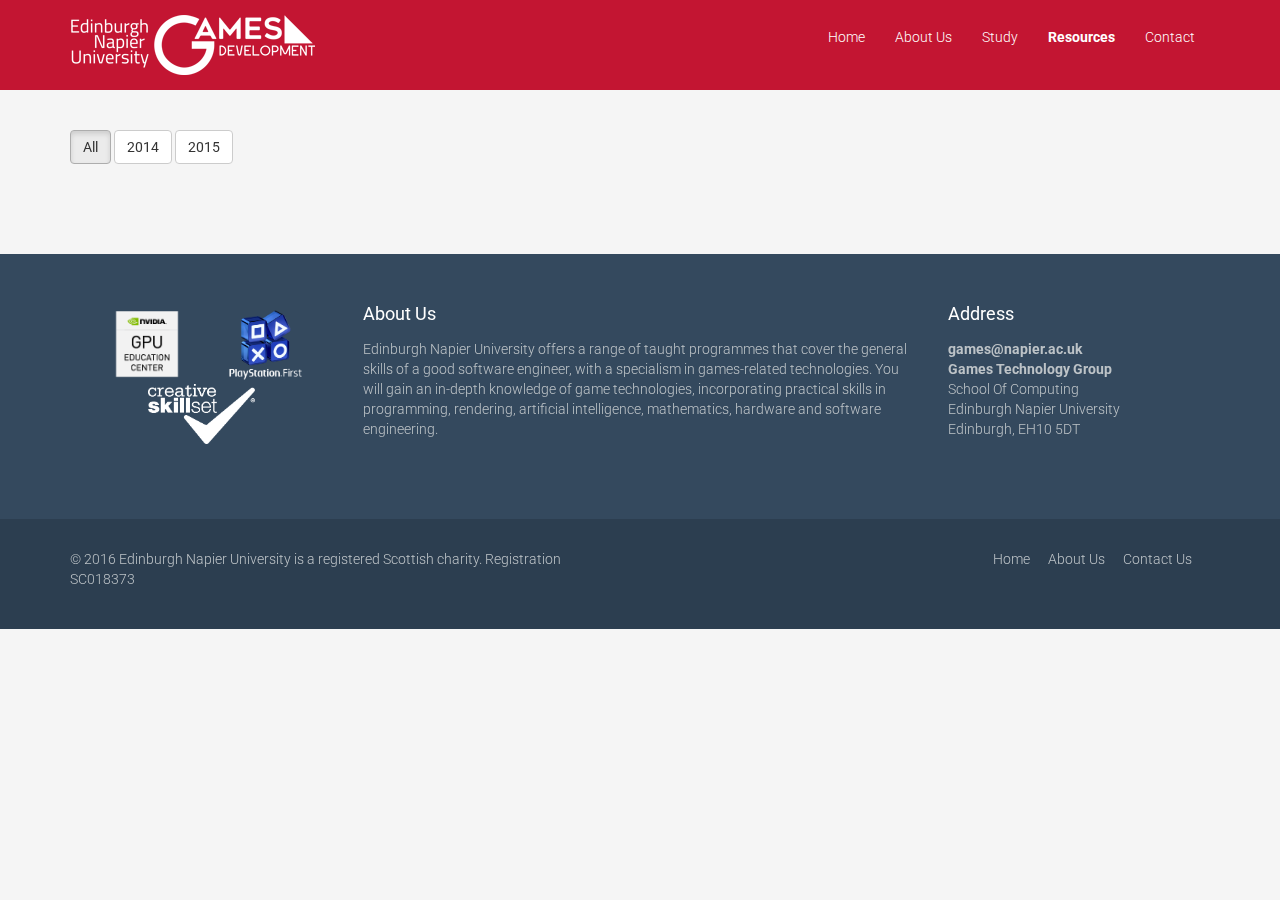
<file: physics.html>
<!DOCTYPE html>
<html lang="en">
    <head>
        <meta charset="utf-8">
        <meta name="viewport" content="width=device-width, initial-scale=1.0">
        <meta name="description" content="">
        <meta name="author" content="">
        <title>Napier Games Technology Group - Physics Projects</title>
        <link href="css/bootstrap.min.css" rel="stylesheet">
        <link href="css/font-awesome.min.css" rel="stylesheet">
        <link href="css/prettyPhoto.css" rel="stylesheet">
        <link href="css/animate.css" rel="stylesheet">
        <link href="css/main.css" rel="stylesheet">
        <link href="css/override.css" rel="stylesheet">
        <!--[if lt IE 9]>
<script src="js/html5shiv.js"></script>
<script src="js/respond.min.js"></script>
<![endif]-->       
        <link rel="shortcut icon" href="images/ico/favicon.ico">
        <link rel="apple-touch-icon-precomposed" sizes="144x144" href="images/ico/apple-touch-icon-144-precomposed.png">
        <link rel="apple-touch-icon-precomposed" sizes="114x114" href="images/ico/apple-touch-icon-114-precomposed.png">
        <link rel="apple-touch-icon-precomposed" sizes="72x72" href="images/ico/apple-touch-icon-72-precomposed.png">
        <link rel="apple-touch-icon-precomposed" href="images/ico/apple-touch-icon-57-precomposed.png">
    </head><!--/head-->
    <body>
        <header class="navbar navbar-inverse navbar-fixed-top napier_red" role="banner">
            <div class="container">
                <div class="navbar-header">
                    <button type="button" class="navbar-toggle" data-toggle="collapse" data-target=".navbar-collapse">
                        <span class="sr-only">Toggle navigation</span>
                        <span class="icon-bar"></span>
                        <span class="icon-bar"></span>
                        <span class="icon-bar"></span>
                    </button>
                    <a class="navbar-brand" href="index.html"><img src="images/logo.png" alt="logo"></a>
                </div>
                <div class="collapse navbar-collapse">
                    <ul class="nav navbar-nav navbar-right">
                        <li><a href="index.html">Home</a></li>
                        <li><a href="about.html">About Us</a></li>
                        <li><a href="study.html">Study</a></li>
                        <li class="oactive"><a href="resources.html">Resources</a></li>
                        <li><a href="contact.html">Contact</a></li>
                    </ul>
                </div>
            </div>
        </header><!--/header-->

        <section id="portfolio" class="container">
            <ul class="portfolio-filter">
                <li><a class="btn btn-default active" href="#" data-filter="*">All</a></li>
                <li><a class="btn btn-default" href="#" data-filter=".2014">2014</a></li>
                <li><a class="btn btn-default" href="#" data-filter=".2015">2015</a></li>
            </ul><!--/#portfolio-filter-->
            <ul class="portfolio-items proj col-6" id="projectContainer" style="height: 594px;"></ul>
        </section><!--/#portfolio-->

    <section id="bottom" class="wet-asphalt">
        <div class="container">
            <div class="row">
                <div class="col-md-3 col-sm-3">
                    <div style="padding-left:15%; float: left;" ><img src="images/nvidia.png" height=80px></div>
                    <div style="padding-left:15%; float: left;" ><img src="images/sonyfirst.png" height=80px></div>
                    <div align="center" >
                    <img src="images/skillset.png" height=60px alt="BSc (Hons) Games Development has been awarded the Creative Skillset Tick, the industry quality mark, following a rigorous assessment process by experts working in the Creative Industries. The Creative Skillset Tick is awarded to practice-based courses which best prepare students for a career in the industry." ></div>
                </div>
                <div class="col-md-6 col-sm-12">
                    <h4>About Us</h4>
                    <p>Edinburgh Napier University offers a range of taught programmes that cover the general skills of a good software engineer, with a specialism in games-related technologies. You will gain an in-depth knowledge of game technologies, incorporating practical skills in programming, rendering, artificial intelligence, mathematics, hardware and software engineering.</p>
                </div>
                <div class="col-md-3 col-sm-6">
                    <h4>Address</h4>
                    <address>
                        <strong>games@napier.ac.uk</strong><br>
                        <strong>Games Technology Group</strong><br>
                       School Of Computing<br>
                        Edinburgh Napier University<br>
                         Edinburgh, EH10 5DT<br>
                    </address>
                </div>
            </div>
        </div>
    </section>

        <footer id="footer" class="midnight-blue">
            <div class="container">
                <div class="row">
                    <div class="col-sm-6">
                        &copy; 2016 <a target="_blank" href="http://www.napier.ac.uk/" title="Ediburgh napier University">Edinburgh Napier University</a> is a registered Scottish charity. Registration SC018373
                    </div>
                    <div class="col-sm-6">
                        <ul class="pull-right">
                            <li><a href="index.html">Home</a></li>
                            <li><a href="about.html">About Us</a></li>
                            <li><a href="contact.html">Contact Us</a></li>
                            <li><a id="gototop" class="gototop" href="#"><i class="icon-chevron-up"></i></a></li><!--#gototop-->
                        </ul>
                    </div>
                </div>
            </div>
        </footer><!--/#footer-->
        <script>
            var pagefilter = "physics"
        </script>
        <script src="js/jquery.js"></script>
        <script src="js/bootstrap.min.js"></script>
        <script src="js/jquery.prettyPhoto.js"></script>
        <script src="js/jquery.isotope.min.js"></script>
        <script src="js/main.js"></script>
        <script src="js/projectloader.js"></script>
    </body>
</html>
</file>
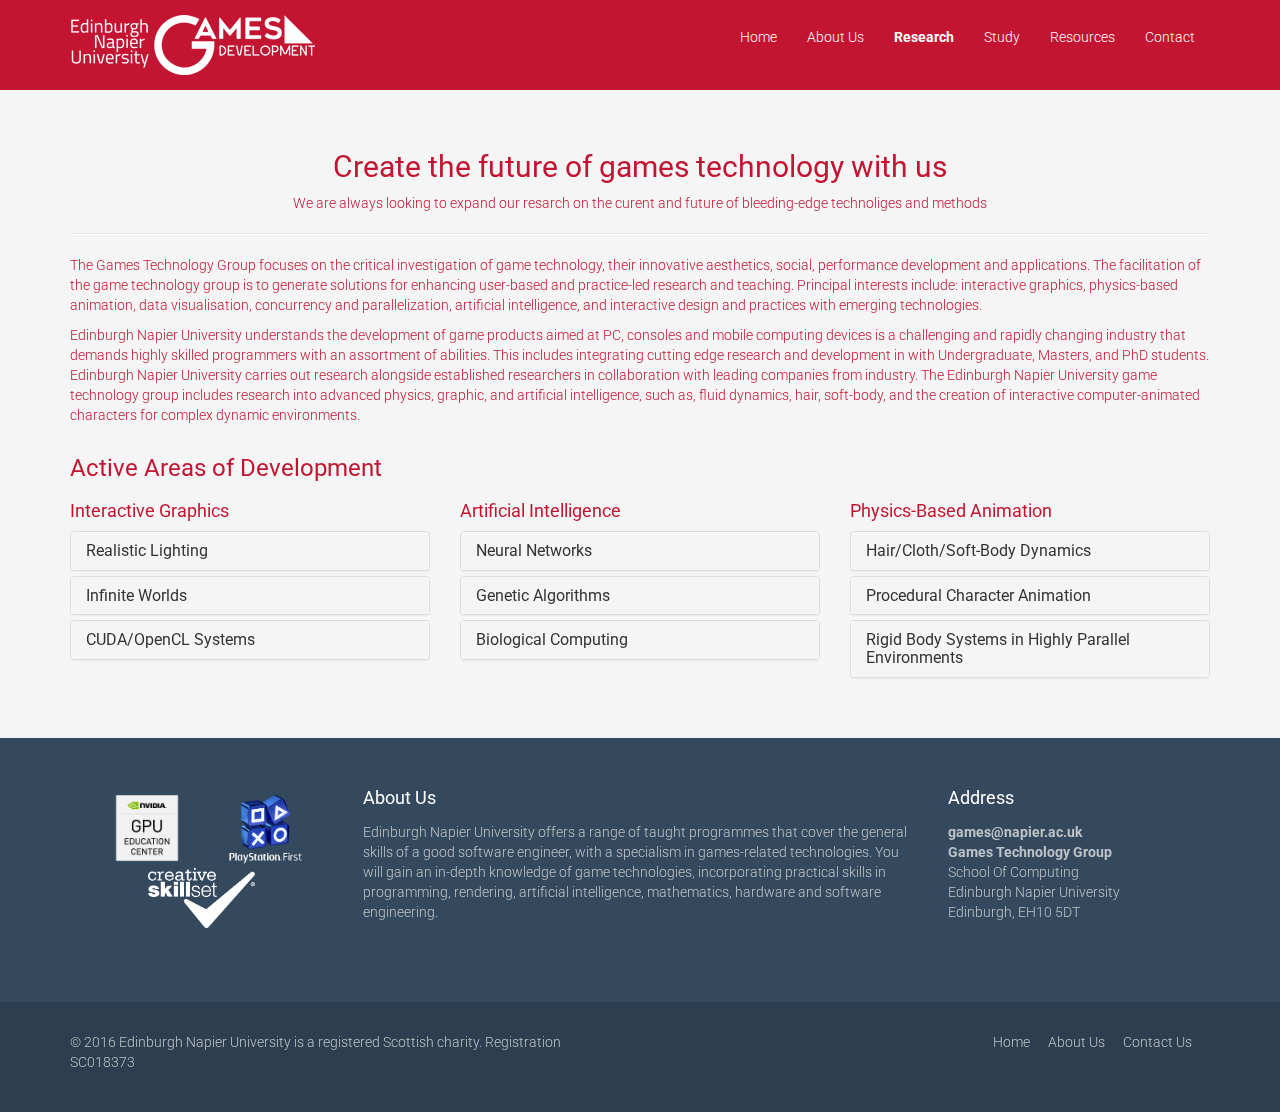
<file: research.html>
<!DOCTYPE html>
<html lang="en">
<head>
    <meta charset="utf-8">
    <meta name="viewport" content="width=device-width, initial-scale=1.0">
    <meta name="description" content="">
    <meta name="author" content="">
    <title>Napier Games Technology Group - Research</title>
    <link href="css/bootstrap.min.css" rel="stylesheet">
    <link href="css/font-awesome.min.css" rel="stylesheet">
    <link href="css/prettyPhoto.css" rel="stylesheet">
    <link href="css/animate.css" rel="stylesheet">
    <link href="css/main.css" rel="stylesheet">
    <link href="css/override.css" rel="stylesheet">
    <!--[if lt IE 9]>
    <script src="js/html5shiv.js"></script>
    <script src="js/respond.min.js"></script>
    <![endif]-->       
    <link rel="shortcut icon" href="images/ico/favicon.ico">
    <link rel="apple-touch-icon-precomposed" sizes="144x144" href="images/ico/apple-touch-icon-144-precomposed.png">
    <link rel="apple-touch-icon-precomposed" sizes="114x114" href="images/ico/apple-touch-icon-114-precomposed.png">
    <link rel="apple-touch-icon-precomposed" sizes="72x72" href="images/ico/apple-touch-icon-72-precomposed.png">
    <link rel="apple-touch-icon-precomposed" href="images/ico/apple-touch-icon-57-precomposed.png">
</head><!--/head-->
<body>
    <header class="navbar navbar-inverse navbar-fixed-top napier_red" role="banner">
        <div class="container">
            <div class="navbar-header">
                <button type="button" class="navbar-toggle" data-toggle="collapse" data-target=".navbar-collapse">
                    <span class="sr-only">Toggle navigation</span>
                    <span class="icon-bar"></span>
                    <span class="icon-bar"></span>
                    <span class="icon-bar"></span>
                </button>
                <a class="navbar-brand" href="index.html"><img src="images/logo.png" alt="logo"></a>
            </div>
            <div class="collapse navbar-collapse">
                <ul class="nav navbar-nav navbar-right">
                    <li><a href="index.html">Home</a></li>
                    <li><a href="about.html">About Us</a></li>
                    <li class="oactive"><a href="research.html">Research</a></li>
                    <li><a href="study.html">Study</a></li>
                    <li class="dropdown ">
                        <a href="#" class="dropdown-toggle" data-toggle="dropdown">Resources<i class="icon-angle-down"></i></a>
                        <ul class="dropdown-menu">
                            <li><a href="resources.html">Resources</a></li>
                            <li><a href="gettingstarted.html">Getting Started</a></li>
                            <li><a href="maths.html">Maths</a></li>
                            <li><a href="studyskills.html">Study Skills</a></li>
                            <li><a href="workshops.html">Workshops</a></li>
                            <li class="divider"></li>
                            <li><a href="publications.html">Publications</a></li>
                        </ul>
                    </li>
                    <li><a href="contact.html">Contact</a></li>
                </ul>
            </div>
        </div>
    </header><!--/header-->    

  <section id="career" class="container">
    <div class="center">
      <h2>Create the future of games technology with us</h2>
      <p>We are always looking to expand our resarch on the curent and future of bleeding-edge technoliges and methods</p>
    </div>
    <hr>
    <p>The Games Technology Group focuses on the critical investigation of game technology, their innovative aesthetics, social, performance development and applications. The facilitation of the game technology group is to generate solutions for enhancing user-based and practice-led research and teaching. Principal interests include: interactive graphics, physics-based animation, data visualisation, concurrency and parallelization, artificial intelligence, and interactive design and practices with emerging technologies. </p>
      <p>Edinburgh Napier University understands the development of game products aimed at PC, consoles and mobile computing devices is a challenging and rapidly changing industry that demands highly skilled programmers with an assortment of abilities. This includes integrating cutting edge research and development in with Undergraduate, Masters, and PhD students. Edinburgh Napier University carries out research alongside established researchers in collaboration with leading companies from industry. The Edinburgh Napier University game technology group includes research into advanced physics, graphic, and artificial intelligence, such as, fluid dynamics, hair, soft-body, and the creation of interactive computer-animated characters for complex dynamic environments. </p>
      
    <div class="row">
        <div class="col-sm-12"><h3>Active Areas of Development</h3></div>
      <div class="col-sm-4">
        <h4>Interactive Graphics</h4>
        <div class="panel-group" id="accordion1">
          <div class="panel panel-default">
            <div class="panel-heading">
              <h4 class="panel-title">
                <a class="accordion-toggle" data-toggle="collapse" data-parent="#accordion1" href="#collapseOne1">
                 Realistic Lighting
                </a>
              </h4>
            </div>
            <div id="collapseOne1" class="panel-collapse collapse">
              <div class="panel-body">
                TODO
              </div>
            </div>
          </div>
          <div class="panel panel-default">
            <div class="panel-heading">
              <h4 class="panel-title">
                <a class="accordion-toggle" data-toggle="collapse" data-parent="#accordion1" href="#collapseTwo1">
                  Infinite Worlds
                </a>
              </h4>
            </div>
            <div id="collapseTwo1" class="panel-collapse collapse">
              <div class="panel-body">
                TODO
              </div>
            </div>
          </div>
          <div class="panel panel-default">
            <div class="panel-heading">
              <h4 class="panel-title">
                <a class="accordion-toggle" data-toggle="collapse" data-parent="#accordion1" href="#collapseThree1">
                CUDA/OpenCL Systems
                </a>
              </h4>
            </div>
            <div id="collapseThree1" class="panel-collapse collapse">
              <div class="panel-body">
                TODO
              </div>
            </div>
          </div>
        </div><!--/#accordion1-->
      </div><!--/.col-sm-4-->

      <div class="col-sm-4">
        <h4>Artificial Intelligence</h4>
        <div class="panel-group" id="accordion2">
          <div class="panel panel-default">
            <div class="panel-heading">
              <h4 class="panel-title">
                <a class="accordion-toggle" data-toggle="collapse" data-parent="#accordion2" href="#collapseOne2">
                  Neural Networks
                </a>
              </h4>
            </div>
            <div id="collapseOne2" class="panel-collapse collapse">
              <div class="panel-body">
               TODO
              </div>
            </div>
          </div>
          <div class="panel panel-default">
            <div class="panel-heading">
              <h4 class="panel-title">
                <a class="accordion-toggle" data-toggle="collapse" data-parent="#accordion2" href="#collapseTwo2">
                 Genetic Algorithms
                </a>
              </h4>
            </div>
            <div id="collapseTwo2" class="panel-collapse collapse">
              <div class="panel-body">
                TODO
              </div>
            </div>
          </div>
          <div class="panel panel-default">
            <div class="panel-heading">
              <h4 class="panel-title">
                <a class="accordion-toggle" data-toggle="collapse" data-parent="#accordion2" href="#collapseThree2">
                  Biological Computing
                </a>
              </h4>
            </div>
            <div id="collapseThree2" class="panel-collapse collapse">
              <div class="panel-body">
                TODO
              </div>
            </div>
          </div>
        </div><!--/#accordion2-->
      </div><!--/.col-sm-4-->

      <div class="col-sm-4">
        <h4>Physics-Based Animation</h4>
        <div class="panel-group" id="accordion3">
          <div class="panel panel-default">
            <div class="panel-heading">
              <h4 class="panel-title">
                <a class="accordion-toggle" data-toggle="collapse" data-parent="#accordion3" href="#collapseOne3">
                  Hair/Cloth/Soft-Body Dynamics
                </a>
              </h4>
            </div>
            <div id="collapseOne3" class="panel-collapse collapse">
              <div class="panel-body">
                TODO
              </div>
            </div>
          </div>
          <div class="panel panel-default">
            <div class="panel-heading">
              <h4 class="panel-title">
                <a class="accordion-toggle" data-toggle="collapse" data-parent="#accordion3" href="#collapseTwo3">
                 Procedural Character Animation
                </a>
              </h4>
            </div>
            <div id="collapseTwo3" class="panel-collapse collapse">
              <div class="panel-body">
                TODO
              </div>
            </div>
          </div>
          <div class="panel panel-default">
            <div class="panel-heading">
              <h4 class="panel-title">
                <a class="accordion-toggle" data-toggle="collapse" data-parent="#accordion3" href="#collapseThree3">
                  Rigid Body Systems in Highly Parallel Environments
                </a>
              </h4>
            </div>
            <div id="collapseThree3" class="panel-collapse collapse">
              <div class="panel-body">
                TODO
              </div>
            </div>
          </div>
        </div><!--/#accordion3-->
      </div><!--/.col-sm-4-->
    </div>
  </section>
  <!-- /Career -->

    <section id="bottom" class="wet-asphalt">
        <div class="container">
            <div class="row">
                <div class="col-md-3 col-sm-3">
                    <div style="padding-left:15%; float: left;" ><img src="images/nvidia.png" height=80px></div>
                    <div style="padding-left:15%; float: left;" ><img src="images/sonyfirst.png" height=80px></div>
                    <div align="center" >
                    <img src="images/skillset.png" height=60px alt="BSc (Hons) Games Development has been awarded the Creative Skillset Tick, the industry quality mark, following a rigorous assessment process by experts working in the Creative Industries. The Creative Skillset Tick is awarded to practice-based courses which best prepare students for a career in the industry." ></div>
                </div>
                <div class="col-md-6 col-sm-12">
                    <h4>About Us</h4>
                    <p>Edinburgh Napier University offers a range of taught programmes that cover the general skills of a good software engineer, with a specialism in games-related technologies. You will gain an in-depth knowledge of game technologies, incorporating practical skills in programming, rendering, artificial intelligence, mathematics, hardware and software engineering.</p>
                </div>
                <div class="col-md-3 col-sm-6">
                    <h4>Address</h4>
                    <address>
                        <strong>games@napier.ac.uk</strong><br>
                        <strong>Games Technology Group</strong><br>
                       School Of Computing<br>
                        Edinburgh Napier University<br>
                         Edinburgh, EH10 5DT<br>
                    </address>
                </div>
            </div>
        </div>
    </section>

    <footer id="footer" class="midnight-blue">
        <div class="container">
            <div class="row">
                <div class="col-sm-6">
                    &copy; 2016 <a target="_blank" href="http://www.napier.ac.uk/" title="Ediburgh napier University">Edinburgh Napier University</a> is a registered Scottish charity. Registration SC018373
                </div>
                <div class="col-sm-6">
                    <ul class="pull-right">
                        <li><a href="index.html">Home</a></li>
                        <li><a href="about.html">About Us</a></li>
                        <li><a href="contact.html">Contact Us</a></li>
                        <li><a id="gototop" class="gototop" href="#"><i class="icon-chevron-up"></i></a></li><!--#gototop-->
                    </ul>
                </div>
            </div>
        </div>
    </footer><!--/#footer-->

    <script src="js/jquery.js"></script>
    <script src="js/bootstrap.min.js"></script>
    <script src="js/jquery.prettyPhoto.js"></script>
    <script src="js/main.js"></script>
</body>
</html>
</file>
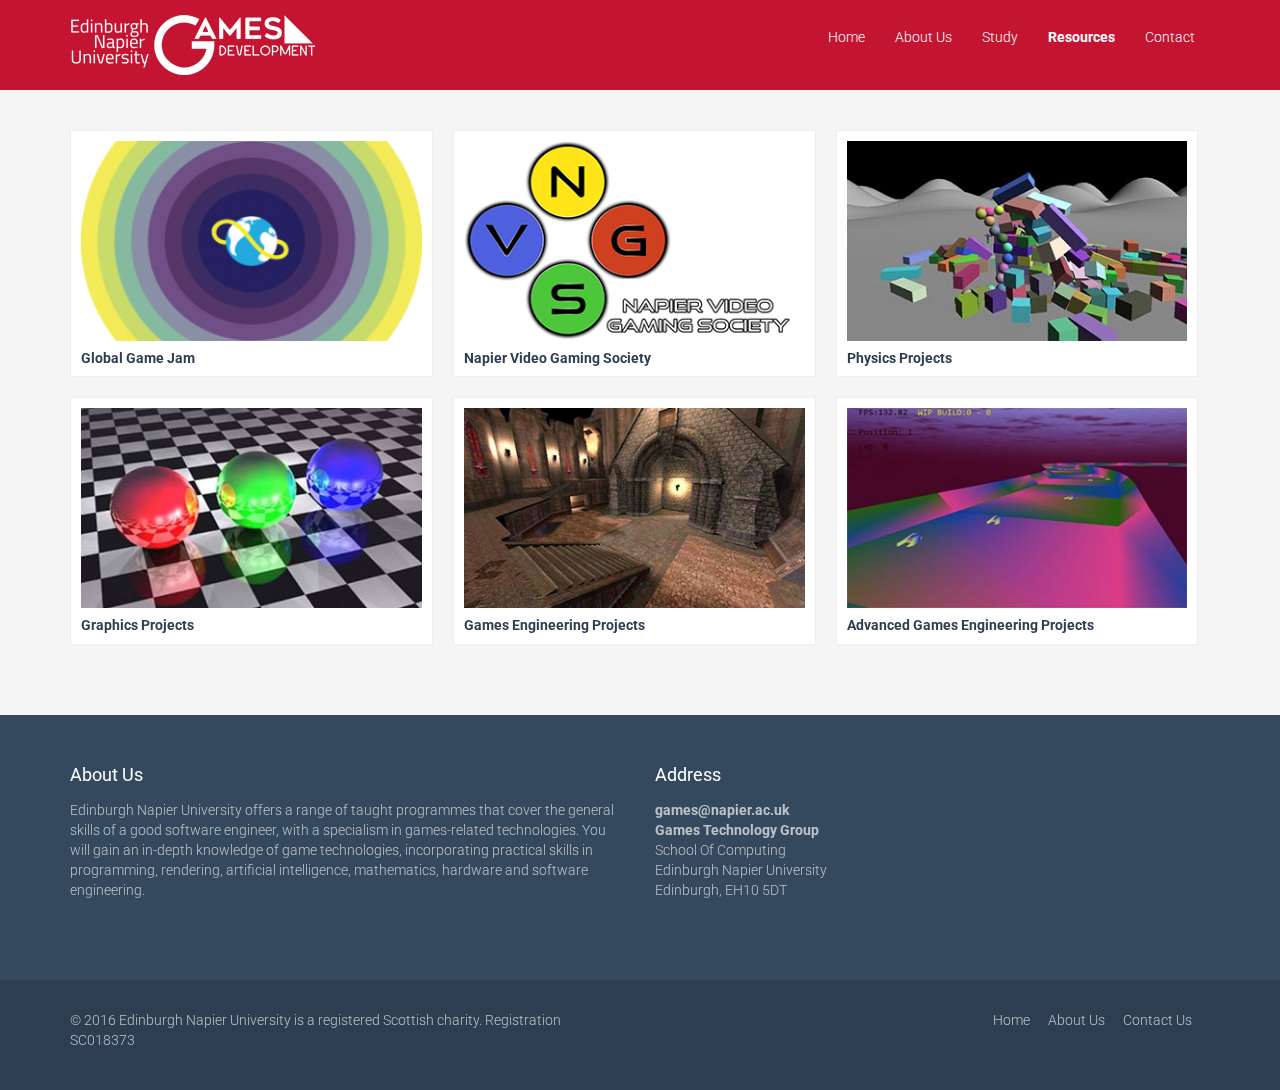
<file: resources.html>
<!DOCTYPE html>
<html lang="en">
<head>
    <meta charset="utf-8">
    <meta name="viewport" content="width=device-width, initial-scale=1.0">
    <meta name="description" content="">
    <meta name="author" content="">
    <title>Napier Games Technology Group - Resources</title>
    <link href="css/bootstrap.min.css" rel="stylesheet">
    <link href="css/font-awesome.min.css" rel="stylesheet">
    <link href="css/prettyPhoto.css" rel="stylesheet">
    <link href="css/animate.css" rel="stylesheet">
    <link href="css/main.css" rel="stylesheet">
    <link href="css/override.css" rel="stylesheet">
    <!--[if lt IE 9]>
    <script src="js/html5shiv.js"></script>
    <script src="js/respond.min.js"></script>
    <![endif]-->       
    <link rel="shortcut icon" href="images/ico/favicon.ico">
    <link rel="apple-touch-icon-precomposed" sizes="144x144" href="images/ico/apple-touch-icon-144-precomposed.png">
    <link rel="apple-touch-icon-precomposed" sizes="114x114" href="images/ico/apple-touch-icon-114-precomposed.png">
    <link rel="apple-touch-icon-precomposed" sizes="72x72" href="images/ico/apple-touch-icon-72-precomposed.png">
    <link rel="apple-touch-icon-precomposed" href="images/ico/apple-touch-icon-57-precomposed.png">
</head><!--/head-->
<body>
    <header class="navbar navbar-inverse navbar-fixed-top napier_red" role="banner">
        <div class="container">
            <div class="navbar-header">
                <button type="button" class="navbar-toggle" data-toggle="collapse" data-target=".navbar-collapse">
                    <span class="sr-only">Toggle navigation</span>
                    <span class="icon-bar"></span>
                    <span class="icon-bar"></span>
                    <span class="icon-bar"></span>
                </button>
                <a class="navbar-brand" href="index.html"><img src="images/logo.png" alt="logo"></a>
            </div>
            <div class="collapse navbar-collapse">
                <ul class="nav navbar-nav navbar-right">
                    <li><a href="index.html">Home</a></li>
                    <li><a href="about.html">About Us</a></li>
                    <li><a href="study.html">Study</a></li>
                    <li class="oactive"><a href="resources.html">Resources</a></li>
                    <li><a href="contact.html">Contact</a></li>
                </ul>
            </div>
        </div>
    </header><!--/header-->

    <section id="portfolio" class="container">
        <ul class="portfolio-items col-3">
            <li class="portfolio-item">
                <div class="item-inner"><a href="ggj.html" >
                    <img src="images/ggj.png" alt="">
                    <h5>Global Game Jam</h5>
                    </a>
                </div>           
            </li><!--/.portfolio-item-->
            <li class="portfolio-item joomla bootstrap">
                <div class="item-inner"><a href="http://nvgs.org.uk/" target="_blank">
                    <img src="images/nvgs.png" alt="">
                    <h5>Napier Video Gaming Society</h5>
                    </a>
                </div>           
            </li><!--/.portfolio-item-->
            <li class="portfolio-item bootstrap wordpress">
                <div class="item-inner"><a href="physics.html" >
                    <img src="images/physics.jpg" alt="">
                    <h5>Physics Projects</h5>       
                    </a>
                </div>           
            </li><!--/.portfolio-item-->
            <li class="portfolio-item joomla wordpress apps">
                <div class="item-inner"><a href="graphics.html" >
                    <img src="images/graphics.jpg" alt="">
                    <h5>Graphics Projects</h5>      
					</a>					
                </div>           
            </li><!--/.portfolio-item-->
            <li class="portfolio-item joomla html">
                <div class="item-inner"><a href="gameseng.html" >
                    <img src="images/gameseng.jpg" alt="">
                    <h5>Games Engineering Projects</h5>
                    </a>
                </div>       
            </li><!--/.portfolio-item-->
            <li class="portfolio-item wordpress html">
                <div class="item-inner">
                    <img src="images/advgames.jpg" alt="">
                    <h5>Advanced Games Engineering Projects</h5>          
                </div>           
            </li><!--/.portfolio-item-->
        </ul>
    </section><!--/#portfolio-->

       <section id="bottom" class="wet-asphalt">
        <div class="container">
            <div class="row">
                <div class="col-md-6 col-sm-12">
                    <h4>About Us</h4>
                    <p>Edinburgh Napier University offers a range of taught programmes that cover the general skills of a good software engineer, with a specialism in games-related technologies. You will gain an in-depth knowledge of game technologies, incorporating practical skills in programming, rendering, artificial intelligence, mathematics, hardware and software engineering.</p>
                </div><!--/.col-md-3-->
                <div class="col-md-3 col-sm-6">
                    <h4>Address</h4>
                    <address>
                        <strong>games@napier.ac.uk</strong><br>
                        <strong>Games Technology Group</strong><br>
                       School Of Computing<br>
                        Edinburgh Napier University<br>
                         Edinburgh, EH10 5DT<br>
                    </address>
                </div> <!--/.col-md-3-->
            </div>
        </div>
    </section><!--/#bottom-->

    <footer id="footer" class="midnight-blue">
        <div class="container">
            <div class="row">
                <div class="col-sm-6">
                    &copy; 2016 <a target="_blank" href="http://www.napier.ac.uk/" title="Ediburgh napier University">Edinburgh Napier University</a> is a registered Scottish charity. Registration SC018373
                </div>
                <div class="col-sm-6">
                    <ul class="pull-right">
                        <li><a href="index.html">Home</a></li>
                        <li><a href="about.html">About Us</a></li>
                        <li><a href="contact.html">Contact Us</a></li>
                        <li><a id="gototop" class="gototop" href="#"><i class="icon-chevron-up"></i></a></li><!--#gototop-->
                    </ul>
                </div>
            </div>
        </div>
    </footer><!--/#footer-->

    <script src="js/jquery.js"></script>
    <script src="js/bootstrap.min.js"></script>
    <script src="js/jquery.prettyPhoto.js"></script>
    <!--<script src="js/main.js"></script>r-->
</body>
</html>
</file>
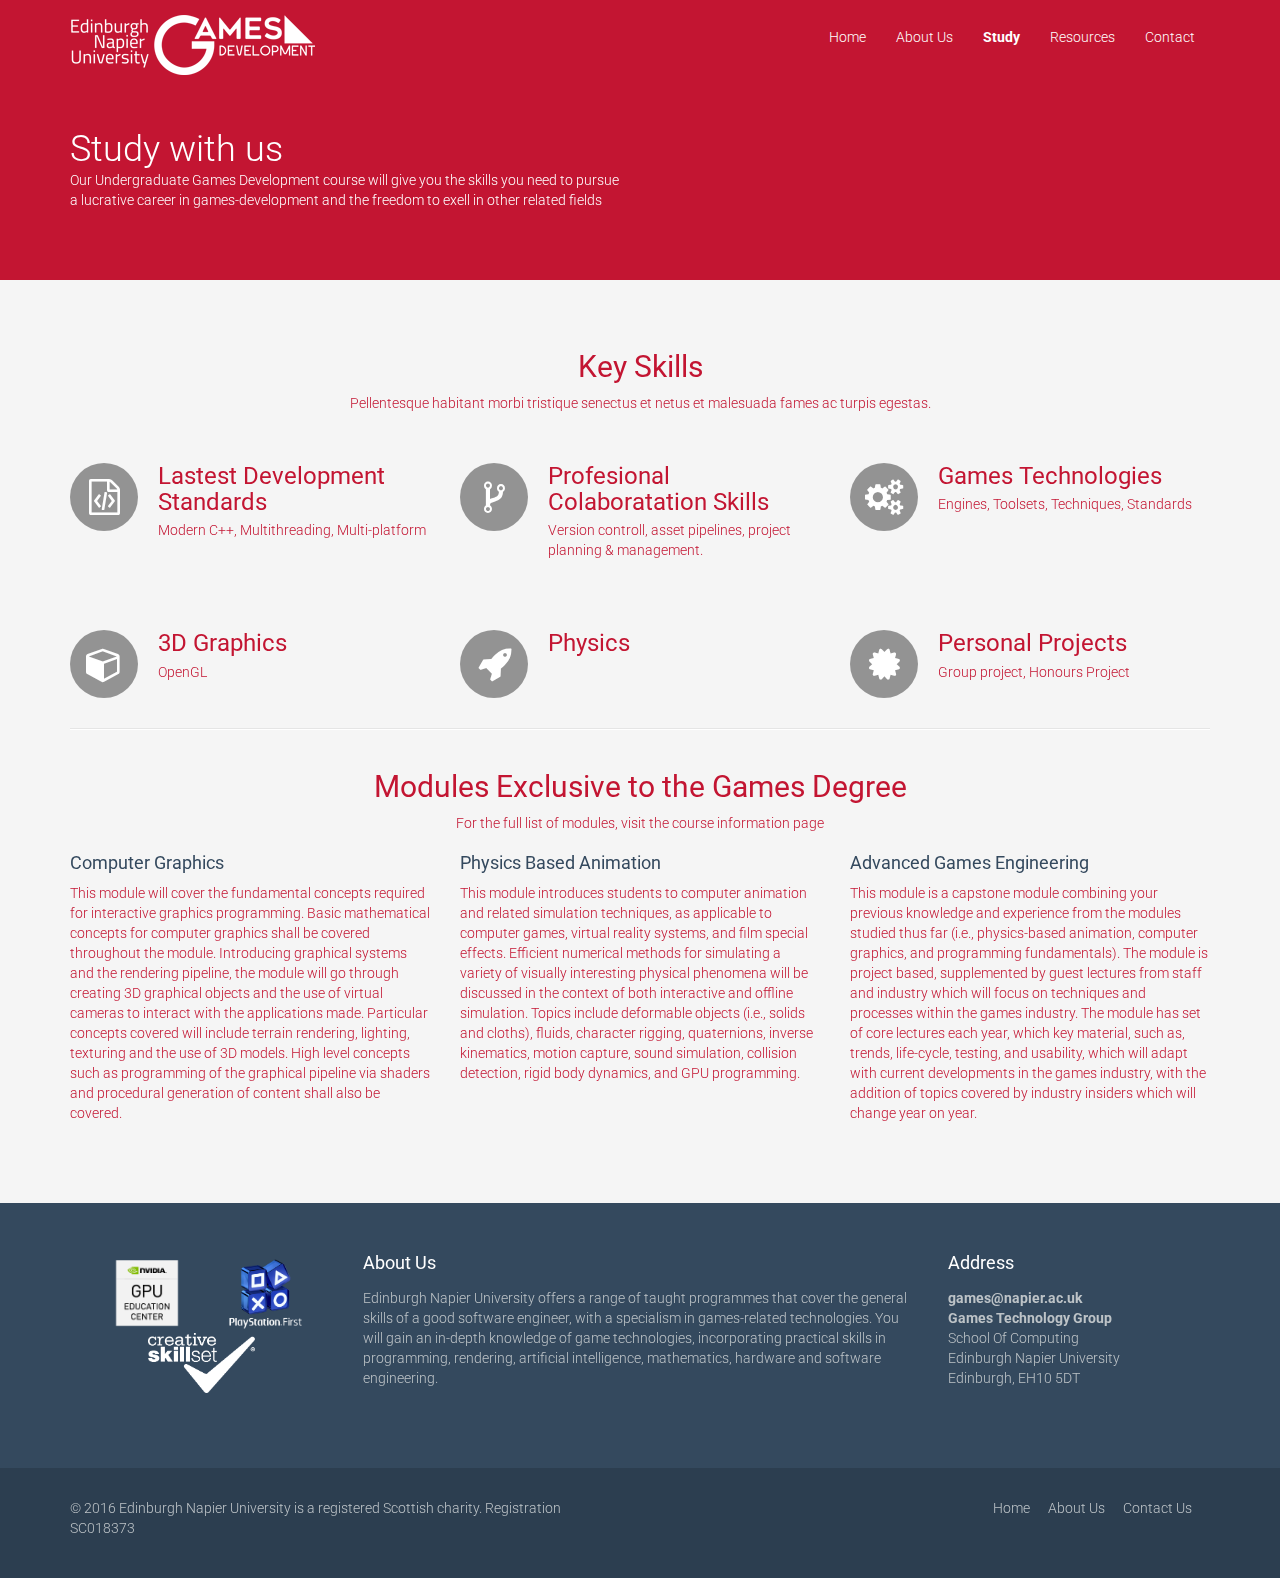
<file: study.html>
<!DOCTYPE html>
<html lang="en">
<head>
    <meta charset="utf-8">
    <meta name="viewport" content="width=device-width, initial-scale=1.0">
    <meta name="description" content="">
    <meta name="author" content="">
    <title>Napier Games Technology Group - Study</title>
    <link href="css/bootstrap.min.css" rel="stylesheet">
    <link href="css/font-awesome.min.css" rel="stylesheet">
    <link href="css/prettyPhoto.css" rel="stylesheet">
    <link href="css/animate.css" rel="stylesheet">
    <link href="css/main.css" rel="stylesheet">
    <link href="css/override.css" rel="stylesheet">
    <!--[if lt IE 9]>
    <script src="js/html5shiv.js"></script>
    <script src="js/respond.min.js"></script>
    <![endif]-->       
    <link rel="shortcut icon" href="images/ico/favicon.ico">
    <link rel="apple-touch-icon-precomposed" sizes="144x144" href="images/ico/apple-touch-icon-144-precomposed.png">
    <link rel="apple-touch-icon-precomposed" sizes="114x114" href="images/ico/apple-touch-icon-114-precomposed.png">
    <link rel="apple-touch-icon-precomposed" sizes="72x72" href="images/ico/apple-touch-icon-72-precomposed.png">
    <link rel="apple-touch-icon-precomposed" href="images/ico/apple-touch-icon-57-precomposed.png">
</head><!--/head-->
<body>
    <header class="navbar navbar-inverse navbar-fixed-top napier_red" role="banner">
        <div class="container">
            <div class="navbar-header">
                <button type="button" class="navbar-toggle" data-toggle="collapse" data-target=".navbar-collapse">
                    <span class="sr-only">Toggle navigation</span>
                    <span class="icon-bar"></span>
                    <span class="icon-bar"></span>
                    <span class="icon-bar"></span>
                </button>
                <a class="navbar-brand" href="index.html"><img src="images/logo.png" alt="logo"></a>
            </div>
            <div class="collapse navbar-collapse">
                <ul class="nav navbar-nav navbar-right">
                    <li><a href="index.html">Home</a></li>
                    <li><a href="about.html">About Us</a></li>
                    <li class="oactive"><a href="study.html">Study</a></li>
                    <li><a href="resources.html">Resources</a></li>
                    <li><a href="contact.html">Contact</a></li>
                </ul>
            </div>
        </div>
    </header><!--/header-->

    <section id="title" class="napierFill">
        <div class="container">
            <div class="row">
                <div class="col-sm-6">
                    <h1>Study with us</h1>
                    <p>Our Undergraduate Games Development course will give you the skills you need to pursue a lucrative career in games-development and the freedom to exell in other related fields</p>
                </div>
            </div>
        </div>
    </section><!--/#title-->
    <section id="services">
        <div class="container">
            <div class="row">
                <div class="col-md-12">
                    <div class="center gap">
                        <h2>Key Skills</h2>
                        <p>Pellentesque habitant morbi tristique senectus et netus et malesuada fames ac turpis egestas.</p>
                    </div>                
                </div>
            </div>
            <div class="row">
                <div class="col-md-4 col-sm-6">
                    <div class="media">
                        <div class="pull-left">
                            <i class="fa fa-file-code-o icon-md"></i>
                        </div>
                        <div class="media-body">
                            <h3 class="media-heading">Lastest Development Standards</h3>
                            <p>Modern C++, Multithreading, Multi-platform</p>
                        </div>
                    </div>
                </div><!--/.col-md-4-->
                <div class="col-md-4 col-sm-6">
                    <div class="media">
                        <div class="pull-left">
                            <i class="fa fa-code-fork icon-md"></i>
                        </div>
                        <div class="media-body">
                            <h3 class="media-heading">Profesional Colaboratation Skills</h3>
                            <p>Version controll, asset pipelines, project planning & management.</p>
                        </div>
                    </div>
                </div><!--/.col-md-4-->
                <div class="col-md-4 col-sm-6">
                    <div class="media">
                        <div class="pull-left">
                            <i class="fa fa-cogs icon-md"></i>
                        </div>
                        <div class="media-body">
                            <h3 class="media-heading">Games Technologies</h3>
                            <p>Engines, Toolsets, Techniques, Standards</p>
                        </div>
                    </div>
                </div><!--/.col-md-4-->
            </div><!--/.row-->
            <div class="gap"></div>
            <div class="row">
                <div class="col-md-4 col-sm-6">
                    <div class="media">
                        <div class="pull-left">
                            <i class="fa fa-cube icon-md"></i>
                        </div>
                        <div class="media-body">
                            <h3 class="media-heading">3D Graphics</h3>
                            <p>OpenGL</p>
                        </div>
                    </div>
                </div><!--/.col-md-4-->
                <div class="col-md-4 col-sm-6">
                    <div class="media">
                        <div class="pull-left">
                            <i class="fa fa-rocket icon-md"></i>
                        </div>
                        <div class="media-body">
                            <h3 class="media-heading">Physics</h3>
                            <p></p>
                        </div>
                    </div>
                </div><!--/.col-md-4-->
                <div class="col-md-4 col-sm-6">
                    <div class="media">
                        <div class="pull-left">
                            <i class="fa fa-certificate icon-md"></i>
                        </div>
                        <div class="media-body">
                            <h3 class="media-heading">Personal Projects</h3>
                            <p>Group project, Honours Project</p>
                        </div>
                    </div>
                </div><!--/.col-md-4-->
            </div><!--/.row-->
            <hr>
            <div class="row">
                <div class="col-lg-12">
                    <div class="center">
                        <h2>Modules Exclusive to the Games Degree</h2>
                        <p>For the full list of modules, visit the course information page</p>
                    </div>
                    <div class="row">
                        <div class="col-md-4">
                            <h4><a href="http://www.modules.napier.ac.uk/Module.aspx?ID=SET08116">Computer Graphics</a></h4>
                            <p>This module will cover the fundamental concepts required for interactive graphics programming. Basic mathematical concepts for computer graphics shall be covered throughout the module. Introducing graphical systems and the rendering pipeline, the module will go through creating 3D graphical objects and the use of virtual cameras to interact with the applications made. Particular concepts covered will include terrain rendering, lighting, texturing and the use of 3D models. High level concepts such as programming of the graphical pipeline via shaders and procedural generation of content shall also be covered.</p>
                        </div>
                        <div class="col-md-4">
                            <h4><a href="http://www.modules.napier.ac.uk/Module.aspx?ID=SET11117">Physics Based Animation</a></h4>
                            <p>This module introduces students to computer animation and related simulation techniques, as applicable to computer games, virtual reality systems, and film special effects. Efficient numerical methods for simulating a variety of visually interesting physical phenomena will be discussed in the context of both interactive and offline simulation. Topics include deformable objects (i.e., solids and cloths), fluids, character rigging, quaternions, inverse kinematics, motion capture, sound simulation, collision detection, rigid body dynamics, and GPU programming.</p>
                        </div>
                        <div class="col-md-4">
                            <h4><a href="http://www.modules.napier.ac.uk/Module.aspx?ID=SET10110">Advanced Games Engineering</a></h4>
                            <p>This module is a capstone module combining your previous knowledge and experience from the modules studied thus far (i.e., physics-based animation, computer graphics, and programming fundamentals). The module is project based, supplemented by guest lectures from staff and industry which will focus on techniques and processes within the games industry. The module has set of core lectures each year, which key material, such as, trends, life-cycle, testing, and usability, which will adapt with current developments in the games industry, with the addition of topics covered by industry insiders which will change year on year.</p>
                        </div>
                    </div>
                </div>
            </div>
        </div>
    </section><!--/#services-->

    <section id="bottom" class="wet-asphalt">
        <div class="container">
            <div class="row">
                <div class="col-md-3 col-sm-3">
                    <div style="padding-left:15%; float: left;" ><img src="images/nvidia.png" height=80px></div>
                    <div style="padding-left:15%; float: left;" ><img src="images/sonyfirst.png" height=80px></div>
                    <div align="center" >
                    <img src="images/skillset.png" height=60px alt="BSc (Hons) Games Development has been awarded the Creative Skillset Tick, the industry quality mark, following a rigorous assessment process by experts working in the Creative Industries. The Creative Skillset Tick is awarded to practice-based courses which best prepare students for a career in the industry." ></div>
                </div>
                <div class="col-md-6 col-sm-12">
                    <h4>About Us</h4>
                    <p>Edinburgh Napier University offers a range of taught programmes that cover the general skills of a good software engineer, with a specialism in games-related technologies. You will gain an in-depth knowledge of game technologies, incorporating practical skills in programming, rendering, artificial intelligence, mathematics, hardware and software engineering.</p>
                </div>
                <div class="col-md-3 col-sm-6">
                    <h4>Address</h4>
                    <address>
                        <strong>games@napier.ac.uk</strong><br>
                        <strong>Games Technology Group</strong><br>
                       School Of Computing<br>
                        Edinburgh Napier University<br>
                         Edinburgh, EH10 5DT<br>
                    </address>
                </div>
            </div>
        </div>
    </section>

    <footer id="footer" class="midnight-blue">
        <div class="container">
            <div class="row">
                <div class="col-sm-6">
                    &copy; 2016 <a target="_blank" href="http://www.napier.ac.uk/" title="Ediburgh napier University">Edinburgh Napier University</a> is a registered Scottish charity. Registration SC018373
                </div>
                <div class="col-sm-6">
                    <ul class="pull-right">
                        <li><a href="index.html">Home</a></li>
                        <li><a href="about.html">About Us</a></li>
                        <li><a href="contact.html">Contact Us</a></li>
                        <li><a id="gototop" class="gototop" href="#"><i class="icon-chevron-up"></i></a></li><!--#gototop-->
                    </ul>
                </div>
            </div>
        </div>
    </footer><!--/#footer-->

    <script src="js/jquery.js"></script>
    <script src="js/bootstrap.min.js"></script>
    <script src="js/jquery.prettyPhoto.js"></script>
    <script src="js/main.js"></script>
</body>
</html>
</file>
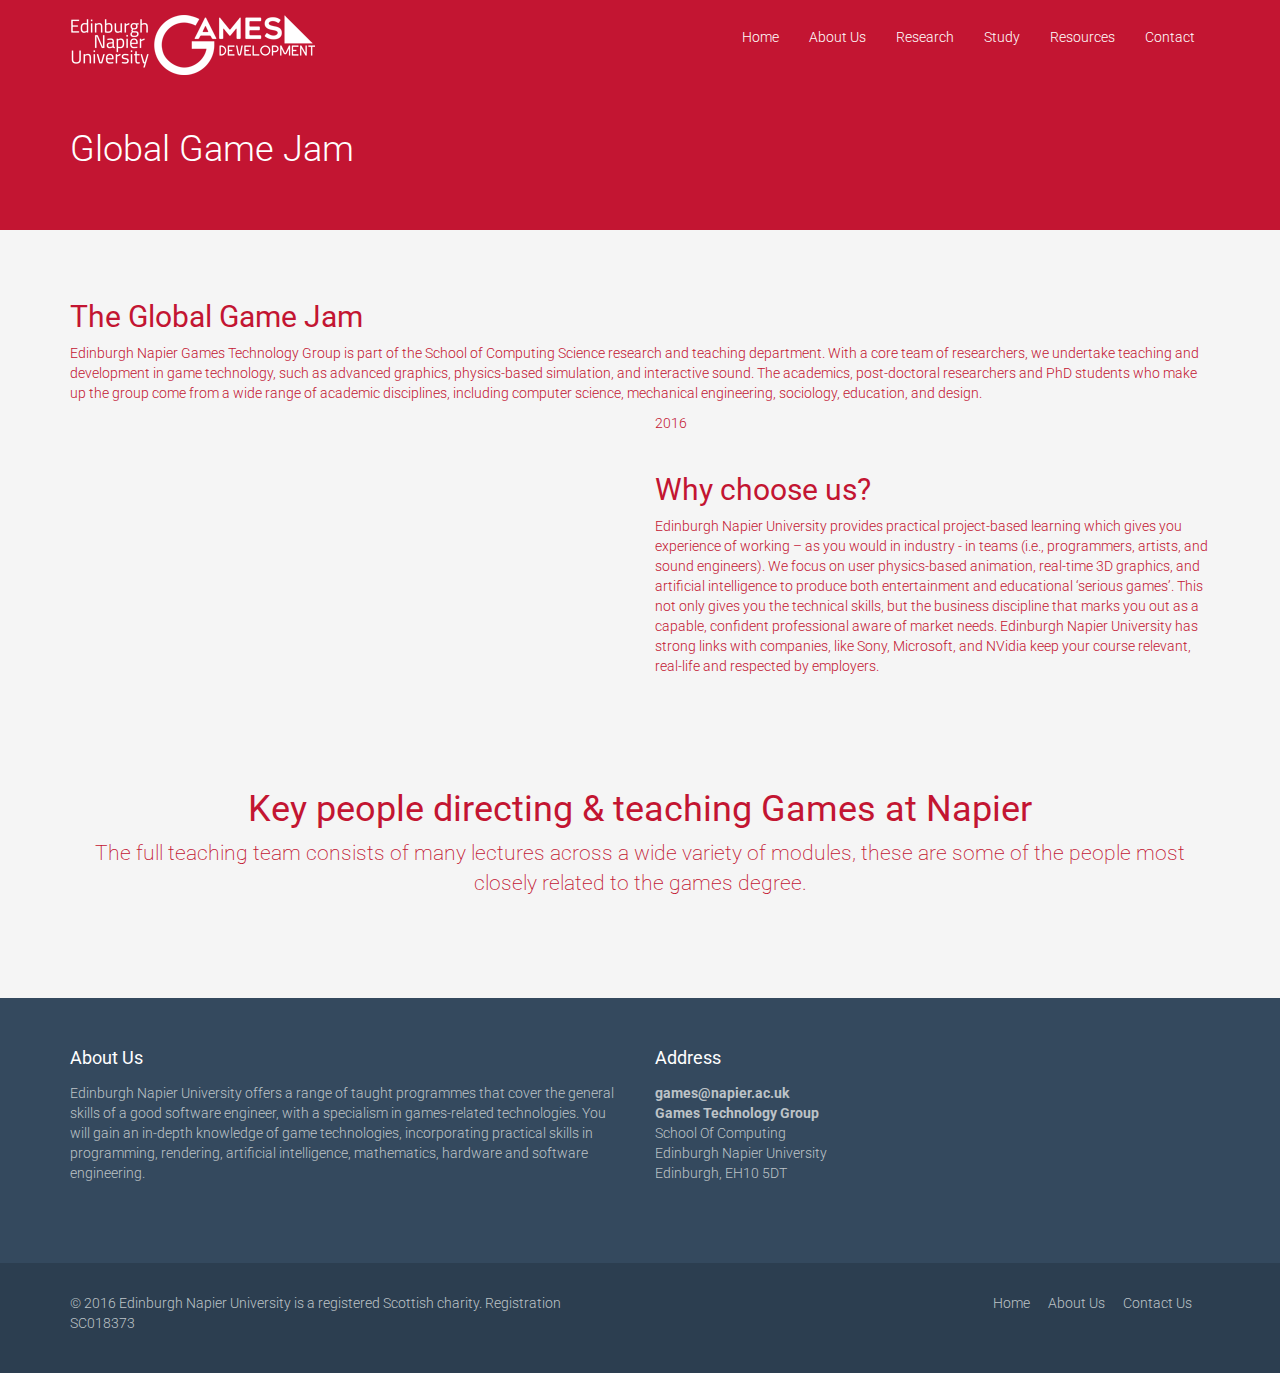
<file: resources/ggj.html>
<!DOCTYPE html>
<html lang="en">
<head>
    <meta charset="utf-8">
    <meta name="viewport" content="width=device-width, initial-scale=1.0">
    <meta name="description" content="">
    <meta name="author" content="">
    <title>Napier Games Technology Group - GGJ</title>
    <link href="../css/bootstrap.min.css" rel="stylesheet">
    <link href="../css/font-awesome.min.css" rel="stylesheet">
    <link href="../css/prettyPhoto.css" rel="stylesheet">
    <link href="../about.html" rel="stylesheet">
    <link href="../css/main.css" rel="stylesheet">
    <link href="../css/override.css" rel="stylesheet">
    <!--[if lt IE 9]>
    <script src="js/html5shiv.js"></script>
    <script src="js/respond.min.js"></script>
    <![endif]-->       
    <link rel="shortcut icon" href="../images/ico/favicon.ico">
    <link rel="apple-touch-icon-precomposed" sizes="144x144" href="../images/ico/apple-touch-icon-144-precomposed.png">
    <link rel="apple-touch-icon-precomposed" sizes="114x114" href="../images/ico/apple-touch-icon-114-precomposed.png">
    <link rel="apple-touch-icon-precomposed" sizes="72x72" href="../images/ico/apple-touch-icon-72-precomposed.png">
    <link rel="apple-touch-icon-precomposed" href="../images/ico/apple-touch-icon-57-precomposed.png">
</head><!--/head-->
<body>
    <header class="navbar navbar-inverse navbar-fixed-top napier_red" role="banner">
        <div class="container">
            <div class="navbar-header">
                <button type="button" class="navbar-toggle" data-toggle="collapse" data-target=".navbar-collapse">
                    <span class="sr-only">Toggle navigation</span>
                    <span class="icon-bar"></span>
                    <span class="icon-bar"></span>
                    <span class="icon-bar"></span>
                </button>
                <a class="navbar-brand" href="../index.html"><img src="../images/logo.png" alt="logo"></a>
            </div>
            <div class="collapse navbar-collapse">
                <ul class="nav navbar-nav navbar-right">
                    <li><a href="../index.html">Home</a></li>
                    <li><a href="../about.html">About Us</a></li>
                    <li><a href="../about.html">Research</a></li>
                    <li><a href="../study.html">Study</a></li>
                    <li class="dropdown ">
                        <a href="#" class="dropdown-toggle" data-toggle="dropdown">Resources<i class="icon-angle-down"></i></a>
                        <ul class="dropdown-menu">
                            <li class="oactive"><a href="../resources.html">Resources</a></li>
                            <li><a href="../gettingstarted.html">Getting Started</a></li>
                            <li><a href="../maths.html">Maths</a></li>
                            <li><a href="../studyskills.html">Study Skills</a></li>
                            <li><a href="../workshops.html">Workshops</a></li>
                            <li class="divider"></li>
                            <li><a href="../publications.html">Publications</a></li>
                        </ul>
                    </li>
                    <li><a href="../contact.html">Contact</a></li>
                </ul>
            </div>
        </div>
    </header><!--/header-->

    <section id="title" class="napierFill">
        <div class="container">
            <div class="row">
                <div class="col-sm-6">
                    <h1>Global Game Jam</h1>
                </div>
            </div>
        </div>
    </section><!--/#title-->

    <section id="about-us" class="container">
        <div class="row">
            <div class="col-sm-12">
                <h2>The Global Game Jam</h2>
                <p>Edinburgh Napier Games Technology Group is part of the School of Computing Science research and teaching department. With a core team of researchers, we undertake teaching and development in game technology, such as advanced graphics, physics-based simulation, and interactive sound. The academics, post-doctoral researchers and PhD students who make up the group come from a wide range of academic disciplines, including computer science, mechanical engineering, sociology, education, and design.</p>
            </div><!--/.col-sm-6-->
            <div class="gap"></div>
            <div class="col-sm-12 col-lg-6">
                <iframe width="100%" height="312" src="https://www.youtube-nocookie.com/embed/ZFml7z6enos?rel=0&amp;showinfo=0" frameborder="0" allowfullscreen></iframe>
            </div>
            <div class="col-sm-12 col-lg-6"><p>2016</p></div>
            <div class="gap"></div>
            <div class="col-sm-6">
                <h2>Why choose us?</h2>
                <p>Edinburgh Napier University provides practical project-based learning which gives you experience of working – as you would in industry - in teams (i.e., programmers, artists, and sound engineers). We focus on user physics-based animation, real-time 3D graphics, and artificial intelligence to produce both entertainment and educational ‘serious games’. This not only gives you the technical skills, but the business discipline that marks you out as a capable, confident professional aware of market needs. Edinburgh Napier University has strong links with companies, like Sony, Microsoft, and NVidia keep your course relevant, real-life and respected by employers. 
</p>
            </div>
        </div><!--/.row-->

        <div class="gap"></div>
        <h1 class="center">Key people directing & teaching Games at Napier</h1>
        <p class="lead center">The full teaching team consists of many lectures across a wide variety of modules, these are some of the people most closely related to the games degree.</p>
        <div class="gap"></div>
    </section><!--/#about-us-->

        <section id="bottom" class="wet-asphalt">
        <div class="container">
            <div class="row">
                <div class="col-md-6 col-sm-12">
                    <h4>About Us</h4>
                    <p>Edinburgh Napier University offers a range of taught programmes that cover the general skills of a good software engineer, with a specialism in games-related technologies. You will gain an in-depth knowledge of game technologies, incorporating practical skills in programming, rendering, artificial intelligence, mathematics, hardware and software engineering.</p>
                </div><!--/.col-md-3-->
                <div class="col-md-3 col-sm-6">
                    <h4>Address</h4>
                    <address>
                        <strong>games@napier.ac.uk</strong><br>
                        <strong>Games Technology Group</strong><br>
                       School Of Computing<br>
                        Edinburgh Napier University<br>
                         Edinburgh, EH10 5DT<br>
                    </address>
                </div> <!--/.col-md-3-->
            </div>
        </div>
    </section><!--/#bottom-->

    <footer id="footer" class="midnight-blue">
        <div class="container">
            <div class="row">
                <div class="col-sm-6">
                    &copy; 2016 <a target="_blank" href="http://www.napier.ac.uk/" title="Ediburgh napier University">Edinburgh Napier University</a> is a registered Scottish charity. Registration SC018373
                </div>
                <div class="col-sm-6">
                    <ul class="pull-right">
                        <li><a href="../index.html">Home</a></li>
                        <li><a href="../about.html">About Us</a></li>
                        <li><a href="../contact.html">Contact Us</a></li>
                        <li><a id="gototop" class="gototop" href="#"><i class="icon-chevron-up"></i></a></li><!--#gototop-->
                    </ul>
                </div>
            </div>
        </div>
    </footer><!--/#footer-->

    <script src="../js/jquery.js"></script>
    <script src="../js/bootstrap.min.js"></script>
    <script src="../js/jquery.prettyPhoto.js"></script>
    <script src="../js/main.js"></script>
</body>
</html>
</file>
<file: css/prettyPhoto.css>
div.pp_default .pp_top,div.pp_default .pp_top .pp_middle,div.pp_default .pp_top .pp_left,div.pp_default .pp_top .pp_right,div.pp_default .pp_bottom,div.pp_default .pp_bottom .pp_left,div.pp_default .pp_bottom .pp_middle,div.pp_default .pp_bottom .pp_right{height:13px}
div.pp_default .pp_top .pp_left{background:url(../images/prettyPhoto/default/sprite.png) -78px -93px no-repeat}
div.pp_default .pp_top .pp_middle{background:url(../images/prettyPhoto/default/sprite_x.png) top left repeat-x}
div.pp_default .pp_top .pp_right{background:url(../images/prettyPhoto/default/sprite.png) -112px -93px no-repeat}
div.pp_default .pp_content .ppt{color:#f8f8f8}
div.pp_default .pp_content_container .pp_left{background:url(../images/prettyPhoto/default/sprite_y.png) -7px 0 repeat-y;padding-left:13px}
div.pp_default .pp_content_container .pp_right{background:url(../images/prettyPhoto/default/sprite_y.png) top right repeat-y;padding-right:13px}
div.pp_default .pp_next:hover{background:url(../images/prettyPhoto/default/sprite_next.png) center right no-repeat;cursor:pointer}
div.pp_default .pp_previous:hover{background:url(../images/prettyPhoto/default/sprite_prev.png) center left no-repeat;cursor:pointer}
div.pp_default .pp_expand{background:url(../images/prettyPhoto/default/sprite.png) 0 -29px no-repeat;cursor:pointer;width:28px;height:28px}
div.pp_default .pp_expand:hover{background:url(../images/prettyPhoto/default/sprite.png) 0 -56px no-repeat;cursor:pointer}
div.pp_default .pp_contract{background:url(../images/prettyPhoto/default/sprite.png) 0 -84px no-repeat;cursor:pointer;width:28px;height:28px}
div.pp_default .pp_contract:hover{background:url(../images/prettyPhoto/default/sprite.png) 0 -113px no-repeat;cursor:pointer}
div.pp_default .pp_close{width:30px;height:30px;background:url(../images/prettyPhoto/default/sprite.png) 2px 1px no-repeat;cursor:pointer}
div.pp_default .pp_gallery ul li a{background:url(../images/prettyPhoto/default/default_thumb.png) center center #f8f8f8;border:1px solid #aaa}
div.pp_default .pp_social{margin-top:7px}
div.pp_default .pp_gallery a.pp_arrow_previous,div.pp_default .pp_gallery a.pp_arrow_next{position:static;left:auto}
div.pp_default .pp_nav .pp_play,div.pp_default .pp_nav .pp_pause{background:url(../images/prettyPhoto/default/sprite.png) -51px 1px no-repeat;height:30px;width:30px}
div.pp_default .pp_nav .pp_pause{background-position:-51px -29px}
div.pp_default a.pp_arrow_previous,div.pp_default a.pp_arrow_next{background:url(../images/prettyPhoto/default/sprite.png) -31px -3px no-repeat;height:20px;width:20px;margin:4px 0 0}
div.pp_default a.pp_arrow_next{left:52px;background-position:-82px -3px}
div.pp_default .pp_content_container .pp_details{margin-top:5px}
div.pp_default .pp_nav{clear:none;height:30px;width:110px;position:relative}
div.pp_default .pp_nav .currentTextHolder{font-family:Georgia;font-style:italic;color:#999;font-size:11px;left:75px;line-height:25px;position:absolute;top:2px;margin:0;padding:0 0 0 10px}
div.pp_default .pp_close:hover,div.pp_default .pp_nav .pp_play:hover,div.pp_default .pp_nav .pp_pause:hover,div.pp_default .pp_arrow_next:hover,div.pp_default .pp_arrow_previous:hover{opacity:0.7}
div.pp_default .pp_description{font-size:11px;font-weight:700;line-height:14px;margin:5px 50px 5px 0}
div.pp_default .pp_bottom .pp_left{background:url(../images/prettyPhoto/default/sprite.png) -78px -127px no-repeat}
div.pp_default .pp_bottom .pp_middle{background:url(../images/prettyPhoto/default/sprite_x.png) bottom left repeat-x}
div.pp_default .pp_bottom .pp_right{background:url(../images/prettyPhoto/default/sprite.png) -112px -127px no-repeat}
div.pp_default .pp_loaderIcon{background:url(../images/prettyPhoto/default/loader.gif) center center no-repeat}
div.light_rounded .pp_top .pp_left{background:url(../images/prettyPhoto/light_rounded/sprite.png) -88px -53px no-repeat}
div.light_rounded .pp_top .pp_right{background:url(../images/prettyPhoto/light_rounded/sprite.png) -110px -53px no-repeat}
div.light_rounded .pp_next:hover{background:url(../images/prettyPhoto/light_rounded/btnNext.png) center right no-repeat;cursor:pointer}
div.light_rounded .pp_previous:hover{background:url(../images/prettyPhoto/light_rounded/btnPrevious.png) center left no-repeat;cursor:pointer}
div.light_rounded .pp_expand{background:url(../images/prettyPhoto/light_rounded/sprite.png) -31px -26px no-repeat;cursor:pointer}
div.light_rounded .pp_expand:hover{background:url(../images/prettyPhoto/light_rounded/sprite.png) -31px -47px no-repeat;cursor:pointer}
div.light_rounded .pp_contract{background:url(../images/prettyPhoto/light_rounded/sprite.png) 0 -26px no-repeat;cursor:pointer}
div.light_rounded .pp_contract:hover{background:url(../images/prettyPhoto/light_rounded/sprite.png) 0 -47px no-repeat;cursor:pointer}
div.light_rounded .pp_close{width:75px;height:22px;background:url(../images/prettyPhoto/light_rounded/sprite.png) -1px -1px no-repeat;cursor:pointer}
div.light_rounded .pp_nav .pp_play{background:url(../images/prettyPhoto/light_rounded/sprite.png) -1px -100px no-repeat;height:15px;width:14px}
div.light_rounded .pp_nav .pp_pause{background:url(../images/prettyPhoto/light_rounded/sprite.png) -24px -100px no-repeat;height:15px;width:14px}
div.light_rounded .pp_arrow_previous{background:url(../images/prettyPhoto/light_rounded/sprite.png) 0 -71px no-repeat}
div.light_rounded .pp_arrow_next{background:url(../images/prettyPhoto/light_rounded/sprite.png) -22px -71px no-repeat}
div.light_rounded .pp_bottom .pp_left{background:url(../images/prettyPhoto/light_rounded/sprite.png) -88px -80px no-repeat}
div.light_rounded .pp_bottom .pp_right{background:url(../images/prettyPhoto/light_rounded/sprite.png) -110px -80px no-repeat}
div.dark_rounded .pp_top .pp_left{background:url(../images/prettyPhoto/dark_rounded/sprite.png) -88px -53px no-repeat}
div.dark_rounded .pp_top .pp_right{background:url(../images/prettyPhoto/dark_rounded/sprite.png) -110px -53px no-repeat}
div.dark_rounded .pp_content_container .pp_left{background:url(../images/prettyPhoto/dark_rounded/contentPattern.png) top left repeat-y}
div.dark_rounded .pp_content_container .pp_right{background:url(../images/prettyPhoto/dark_rounded/contentPattern.png) top right repeat-y}
div.dark_rounded .pp_next:hover{background:url(../images/prettyPhoto/dark_rounded/btnNext.png) center right no-repeat;cursor:pointer}
div.dark_rounded .pp_previous:hover{background:url(../images/prettyPhoto/dark_rounded/btnPrevious.png) center left no-repeat;cursor:pointer}
div.dark_rounded .pp_expand{background:url(../images/prettyPhoto/dark_rounded/sprite.png) -31px -26px no-repeat;cursor:pointer}
div.dark_rounded .pp_expand:hover{background:url(../images/prettyPhoto/dark_rounded/sprite.png) -31px -47px no-repeat;cursor:pointer}
div.dark_rounded .pp_contract{background:url(../images/prettyPhoto/dark_rounded/sprite.png) 0 -26px no-repeat;cursor:pointer}
div.dark_rounded .pp_contract:hover{background:url(../images/prettyPhoto/dark_rounded/sprite.png) 0 -47px no-repeat;cursor:pointer}
div.dark_rounded .pp_close{width:75px;height:22px;background:url(../images/prettyPhoto/dark_rounded/sprite.png) -1px -1px no-repeat;cursor:pointer}
div.dark_rounded .pp_description{margin-right:85px;color:#fff}
div.dark_rounded .pp_nav .pp_play{background:url(../images/prettyPhoto/dark_rounded/sprite.png) -1px -100px no-repeat;height:15px;width:14px}
div.dark_rounded .pp_nav .pp_pause{background:url(../images/prettyPhoto/dark_rounded/sprite.png) -24px -100px no-repeat;height:15px;width:14px}
div.dark_rounded .pp_arrow_previous{background:url(../images/prettyPhoto/dark_rounded/sprite.png) 0 -71px no-repeat}
div.dark_rounded .pp_arrow_next{background:url(../images/prettyPhoto/dark_rounded/sprite.png) -22px -71px no-repeat}
div.dark_rounded .pp_bottom .pp_left{background:url(../images/prettyPhoto/dark_rounded/sprite.png) -88px -80px no-repeat}
div.dark_rounded .pp_bottom .pp_right{background:url(../images/prettyPhoto/dark_rounded/sprite.png) -110px -80px no-repeat}
div.dark_rounded .pp_loaderIcon{background:url(../images/prettyPhoto/dark_rounded/loader.gif) center center no-repeat}
div.dark_square .pp_left,div.dark_square .pp_middle,div.dark_square .pp_right,div.dark_square .pp_content{background:#000}
div.dark_square .pp_description{color:#fff;margin:0 85px 0 0}
div.dark_square .pp_loaderIcon{background:url(../images/prettyPhoto/dark_square/loader.gif) center center no-repeat}
div.dark_square .pp_expand{background:url(../images/prettyPhoto/dark_square/sprite.png) -31px -26px no-repeat;cursor:pointer}
div.dark_square .pp_expand:hover{background:url(../images/prettyPhoto/dark_square/sprite.png) -31px -47px no-repeat;cursor:pointer}
div.dark_square .pp_contract{background:url(../images/prettyPhoto/dark_square/sprite.png) 0 -26px no-repeat;cursor:pointer}
div.dark_square .pp_contract:hover{background:url(../images/prettyPhoto/dark_square/sprite.png) 0 -47px no-repeat;cursor:pointer}
div.dark_square .pp_close{width:75px;height:22px;background:url(../images/prettyPhoto/dark_square/sprite.png) -1px -1px no-repeat;cursor:pointer}
div.dark_square .pp_nav{clear:none}
div.dark_square .pp_nav .pp_play{background:url(../images/prettyPhoto/dark_square/sprite.png) -1px -100px no-repeat;height:15px;width:14px}
div.dark_square .pp_nav .pp_pause{background:url(../images/prettyPhoto/dark_square/sprite.png) -24px -100px no-repeat;height:15px;width:14px}
div.dark_square .pp_arrow_previous{background:url(../images/prettyPhoto/dark_square/sprite.png) 0 -71px no-repeat}
div.dark_square .pp_arrow_next{background:url(../images/prettyPhoto/dark_square/sprite.png) -22px -71px no-repeat}
div.dark_square .pp_next:hover{background:url(../images/prettyPhoto/dark_square/btnNext.png) center right no-repeat;cursor:pointer}
div.dark_square .pp_previous:hover{background:url(../images/prettyPhoto/dark_square/btnPrevious.png) center left no-repeat;cursor:pointer}
div.light_square .pp_expand{background:url(../images/prettyPhoto/light_square/sprite.png) -31px -26px no-repeat;cursor:pointer}
div.light_square .pp_expand:hover{background:url(../images/prettyPhoto/light_square/sprite.png) -31px -47px no-repeat;cursor:pointer}
div.light_square .pp_contract{background:url(../images/prettyPhoto/light_square/sprite.png) 0 -26px no-repeat;cursor:pointer}
div.light_square .pp_contract:hover{background:url(../images/prettyPhoto/light_square/sprite.png) 0 -47px no-repeat;cursor:pointer}
div.light_square .pp_close{width:75px;height:22px;background:url(../images/prettyPhoto/light_square/sprite.png) -1px -1px no-repeat;cursor:pointer}
div.light_square .pp_nav .pp_play{background:url(../images/prettyPhoto/light_square/sprite.png) -1px -100px no-repeat;height:15px;width:14px}
div.light_square .pp_nav .pp_pause{background:url(../images/prettyPhoto/light_square/sprite.png) -24px -100px no-repeat;height:15px;width:14px}
div.light_square .pp_arrow_previous{background:url(../images/prettyPhoto/light_square/sprite.png) 0 -71px no-repeat}
div.light_square .pp_arrow_next{background:url(../images/prettyPhoto/light_square/sprite.png) -22px -71px no-repeat}
div.light_square .pp_next:hover{background:url(../images/prettyPhoto/light_square/btnNext.png) center right no-repeat;cursor:pointer}
div.light_square .pp_previous:hover{background:url(../images/prettyPhoto/light_square/btnPrevious.png) center left no-repeat;cursor:pointer}
div.facebook .pp_top .pp_left{background:url(../images/prettyPhoto/facebook/sprite.png) -88px -53px no-repeat}
div.facebook .pp_top .pp_middle{background:url(../images/prettyPhoto/facebook/contentPatternTop.png) top left repeat-x}
div.facebook .pp_top .pp_right{background:url(../images/prettyPhoto/facebook/sprite.png) -110px -53px no-repeat}
div.facebook .pp_content_container .pp_left{background:url(../images/prettyPhoto/facebook/contentPatternLeft.png) top left repeat-y}
div.facebook .pp_content_container .pp_right{background:url(../images/prettyPhoto/facebook/contentPatternRight.png) top right repeat-y}
div.facebook .pp_expand{background:url(../images/prettyPhoto/facebook/sprite.png) -31px -26px no-repeat;cursor:pointer}
div.facebook .pp_expand:hover{background:url(../images/prettyPhoto/facebook/sprite.png) -31px -47px no-repeat;cursor:pointer}
div.facebook .pp_contract{background:url(../images/prettyPhoto/facebook/sprite.png) 0 -26px no-repeat;cursor:pointer}
div.facebook .pp_contract:hover{background:url(../images/prettyPhoto/facebook/sprite.png) 0 -47px no-repeat;cursor:pointer}
div.facebook .pp_close{width:22px;height:22px;background:url(../images/prettyPhoto/facebook/sprite.png) -1px -1px no-repeat;cursor:pointer}
div.facebook .pp_description{margin:0 37px 0 0}
div.facebook .pp_loaderIcon{background:url(../images/prettyPhoto/facebook/loader.gif) center center no-repeat}
div.facebook .pp_arrow_previous{background:url(../images/prettyPhoto/facebook/sprite.png) 0 -71px no-repeat;height:22px;margin-top:0;width:22px}
div.facebook .pp_arrow_previous.disabled{background-position:0 -96px;cursor:default}
div.facebook .pp_arrow_next{background:url(../images/prettyPhoto/facebook/sprite.png) -32px -71px no-repeat;height:22px;margin-top:0;width:22px}
div.facebook .pp_arrow_next.disabled{background-position:-32px -96px;cursor:default}
div.facebook .pp_nav{margin-top:0}
div.facebook .pp_nav p{font-size:15px;padding:0 3px 0 4px}
div.facebook .pp_nav .pp_play{background:url(../images/prettyPhoto/facebook/sprite.png) -1px -123px no-repeat;height:22px;width:22px}
div.facebook .pp_nav .pp_pause{background:url(../images/prettyPhoto/facebook/sprite.png) -32px -123px no-repeat;height:22px;width:22px}
div.facebook .pp_next:hover{background:url(../images/prettyPhoto/facebook/btnNext.png) center right no-repeat;cursor:pointer}
div.facebook .pp_previous:hover{background:url(../images/prettyPhoto/facebook/btnPrevious.png) center left no-repeat;cursor:pointer}
div.facebook .pp_bottom .pp_left{background:url(../images/prettyPhoto/facebook/sprite.png) -88px -80px no-repeat}
div.facebook .pp_bottom .pp_middle{background:url(../images/prettyPhoto/facebook/contentPatternBottom.png) top left repeat-x}
div.facebook .pp_bottom .pp_right{background:url(../images/prettyPhoto/facebook/sprite.png) -110px -80px no-repeat}
div.pp_pic_holder a:focus{outline:none}
div.pp_overlay{background:#000;display:none;left:0;position:absolute;top:0;width:100%;z-index:9500}
div.pp_pic_holder{display:none;position:absolute;width:100px;z-index:10000}
.pp_content{height:40px;min-width:40px}
* html .pp_content{width:40px}
.pp_content_container{position:relative;text-align:left;width:100%}
.pp_content_container .pp_left{padding-left:20px}
.pp_content_container .pp_right{padding-right:20px}
.pp_content_container .pp_details{float:left;margin:10px 0 2px}
.pp_description{display:none;margin:0}
.pp_social{float:left;margin:0}
.pp_social .facebook{float:left;margin-left:5px;width:55px;overflow:hidden}
.pp_social .twitter{float:left}
.pp_nav{clear:right;float:left;margin:3px 10px 0 0}
.pp_nav p{float:left;white-space:nowrap;margin:2px 4px}
.pp_nav .pp_play,.pp_nav .pp_pause{float:left;margin-right:4px;text-indent:-10000px}
a.pp_arrow_previous,a.pp_arrow_next{display:block;float:left;height:15px;margin-top:3px;overflow:hidden;text-indent:-10000px;width:14px}
.pp_hoverContainer{position:absolute;top:0;width:100%;z-index:2000}
.pp_gallery{display:none;left:50%;margin-top:-50px;position:absolute;z-index:10000}
.pp_gallery div{float:left;overflow:hidden;position:relative}
.pp_gallery ul{float:left;height:35px;position:relative;white-space:nowrap;margin:0 0 0 5px;padding:0}
.pp_gallery ul a{border:1px rgba(0,0,0,0.5) solid;display:block;float:left;height:33px;overflow:hidden}
.pp_gallery ul a img{border:0}
.pp_gallery li{display:block;float:left;margin:0 5px 0 0;padding:0}
.pp_gallery li.default a{background:url(../images/prettyPhoto/facebook/default_thumbnail.gif) 0 0 no-repeat;display:block;height:33px;width:50px}
.pp_gallery .pp_arrow_previous,.pp_gallery .pp_arrow_next{margin-top:7px!important}
a.pp_next{background:url(../images/prettyPhoto/light_rounded/btnNext.png) 10000px 10000px no-repeat;display:block;float:right;height:100%;text-indent:-10000px;width:49%}
a.pp_previous{background:url(../images/prettyPhoto/light_rounded/btnNext.png) 10000px 10000px no-repeat;display:block;float:left;height:100%;text-indent:-10000px;width:49%}
a.pp_expand,a.pp_contract{cursor:pointer;display:none;height:20px;position:absolute;right:30px;text-indent:-10000px;top:10px;width:20px;z-index:20000}
a.pp_close{position:absolute;right:0;top:0;display:block;line-height:22px;text-indent:-10000px}
.pp_loaderIcon{display:block;height:24px;left:50%;position:absolute;top:50%;width:24px;margin:-12px 0 0 -12px}
#pp_full_res{line-height:1!important}
#pp_full_res .pp_inline{text-align:left}
#pp_full_res .pp_inline p{margin:0 0 15px}
div.ppt{color:#fff;display:none;font-size:17px;z-index:9999;margin:0 0 5px 15px}
div.pp_default .pp_content,div.light_rounded .pp_content{background-color:#fff}
div.pp_default #pp_full_res .pp_inline,div.light_rounded .pp_content .ppt,div.light_rounded #pp_full_res .pp_inline,div.light_square .pp_content .ppt,div.light_square #pp_full_res .pp_inline,div.facebook .pp_content .ppt,div.facebook #pp_full_res .pp_inline{color:#000}
div.pp_default .pp_gallery ul li a:hover,div.pp_default .pp_gallery ul li.selected a,.pp_gallery ul a:hover,.pp_gallery li.selected a{border-color:#fff}
div.pp_default .pp_details,div.light_rounded .pp_details,div.dark_rounded .pp_details,div.dark_square .pp_details,div.light_square .pp_details,div.facebook .pp_details{position:relative}
div.light_rounded .pp_top .pp_middle,div.light_rounded .pp_content_container .pp_left,div.light_rounded .pp_content_container .pp_right,div.light_rounded .pp_bottom .pp_middle,div.light_square .pp_left,div.light_square .pp_middle,div.light_square .pp_right,div.light_square .pp_content,div.facebook .pp_content{background:#fff}
div.light_rounded .pp_description,div.light_square .pp_description{margin-right:85px}
div.light_rounded .pp_gallery a.pp_arrow_previous,div.light_rounded .pp_gallery a.pp_arrow_next,div.dark_rounded .pp_gallery a.pp_arrow_previous,div.dark_rounded .pp_gallery a.pp_arrow_next,div.dark_square .pp_gallery a.pp_arrow_previous,div.dark_square .pp_gallery a.pp_arrow_next,div.light_square .pp_gallery a.pp_arrow_previous,div.light_square .pp_gallery a.pp_arrow_next{margin-top:12px!important}
div.light_rounded .pp_arrow_previous.disabled,div.dark_rounded .pp_arrow_previous.disabled,div.dark_square .pp_arrow_previous.disabled,div.light_square .pp_arrow_previous.disabled{background-position:0 -87px;cursor:default}
div.light_rounded .pp_arrow_next.disabled,div.dark_rounded .pp_arrow_next.disabled,div.dark_square .pp_arrow_next.disabled,div.light_square .pp_arrow_next.disabled{background-position:-22px -87px;cursor:default}
div.light_rounded .pp_loaderIcon,div.light_square .pp_loaderIcon{background:url(../images/prettyPhoto/light_rounded/loader.gif) center center no-repeat}
div.dark_rounded .pp_top .pp_middle,div.dark_rounded .pp_content,div.dark_rounded .pp_bottom .pp_middle{background:url(../images/prettyPhoto/dark_rounded/contentPattern.png) top left repeat}
div.dark_rounded .currentTextHolder,div.dark_square .currentTextHolder{color:#c4c4c4}
div.dark_rounded #pp_full_res .pp_inline,div.dark_square #pp_full_res .pp_inline{color:#fff}
.pp_top,.pp_bottom{height:20px;position:relative}
* html .pp_top,* html .pp_bottom{padding:0 20px}
.pp_top .pp_left,.pp_bottom .pp_left{height:20px;left:0;position:absolute;width:20px}
.pp_top .pp_middle,.pp_bottom .pp_middle{height:20px;left:20px;position:absolute;right:20px}
* html .pp_top .pp_middle,* html .pp_bottom .pp_middle{left:0;position:static}
.pp_top .pp_right,.pp_bottom .pp_right{height:20px;left:auto;position:absolute;right:0;top:0;width:20px}
.pp_fade,.pp_gallery li.default a img{display:none}
</file>
<file: css/main.css>
@import url(http://fonts.googleapis.com/css?family=Roboto:400,700,300);
.clearfix {
  *zoom: 1;
}
.clearfix:before,
.clearfix:after {
  display: table;
  content: "";
  line-height: 0;
}
.clearfix:after {
  clear: both;
}
.hide-text {
  font: 0/0 a;
  color: transparent;
  text-shadow: none;
  background-color: transparent;
  border: 0;
}
.input-block-level {
  display: block;
  width: 100%;
  min-height: 30px;
  -webkit-box-sizing: border-box;
  -moz-box-sizing: border-box;
  box-sizing: border-box;
}
body {
  padding-top: 80px;
  color: #c31532;
  background: #f5f5f5;
  font-family: 'Roboto', sans-serif;
  font-weight: 300;
}
h1,
h2,
h3,
h4,
h5,
h6 {
  font-family: 'Roboto', sans-serif;
  font-weight: 400;
}
a {
  color: #34495e;
  -webkit-transition: 300ms;
  -moz-transition: 300ms;
  -o-transition: 300ms;
  transition: 300ms;
}
hr {
  border-top: 1px solid #e5e5e5;
  border-bottom: 1px solid #fff;
}
.btn {
  font-weight: 400;
}
.btn-transparent {
  border: 3px solid #fff;
  background: transparent;
  color: #fff;
}
.btn-transparent:hover {
  border-color: rgba(255, 255, 255, 0.5);
}
a:hover,
a:focus {
  color: #d9534f;
  text-decoration: none;
  outline: none;
}
.dropdown-menu {
  margin-top: -1px;
  min-width: 180px;
}
body > section {
  padding: 50px 0;
}
.turquoise,
.green-sea,
.sun-flower,
.orange,
.emerald,
.nephrits,
.carrot,
.pumkin,
.peter-river,
.belize-hole,
.alizarin,
.pomegranate,
.amethyst,
.wisteria,
.clouds .silver,
.wet-asphalt,
.midnight-blue,
.concrete,
.asbestos {
  color: #fff;
}
.turquoise h1,
.green-sea h1,
.sun-flower h1,
.orange h1,
.emerald h1,
.nephrits h1,
.carrot h1,
.pumkin h1,
.peter-river h1,
.belize-hole h1,
.alizarin h1,
.pomegranate h1,
.amethyst h1,
.wisteria h1,
.clouds .silver h1,
.wet-asphalt h1,
.midnight-blue h1,
.concrete h1,
.asbestos h1,
.turquoise h2,
.green-sea h2,
.sun-flower h2,
.orange h2,
.emerald h2,
.nephrits h2,
.carrot h2,
.pumkin h2,
.peter-river h2,
.belize-hole h2,
.alizarin h2,
.pomegranate h2,
.amethyst h2,
.wisteria h2,
.clouds .silver h2,
.wet-asphalt h2,
.midnight-blue h2,
.concrete h2,
.asbestos h2,
.turquoise h3,
.green-sea h3,
.sun-flower h3,
.orange h3,
.emerald h3,
.nephrits h3,
.carrot h3,
.pumkin h3,
.peter-river h3,
.belize-hole h3,
.alizarin h3,
.pomegranate h3,
.amethyst h3,
.wisteria h3,
.clouds .silver h3,
.wet-asphalt h3,
.midnight-blue h3,
.concrete h3,
.asbestos h3,
.turquoise h4,
.green-sea h4,
.sun-flower h4,
.orange h4,
.emerald h4,
.nephrits h4,
.carrot h4,
.pumkin h4,
.peter-river h4,
.belize-hole h4,
.alizarin h4,
.pomegranate h4,
.amethyst h4,
.wisteria h4,
.clouds .silver h4,
.wet-asphalt h4,
.midnight-blue h4,
.concrete h4,
.asbestos h4,
.turquoise h5,
.green-sea h5,
.sun-flower h5,
.orange h5,
.emerald h5,
.nephrits h5,
.carrot h5,
.pumkin h5,
.peter-river h5,
.belize-hole h5,
.alizarin h5,
.pomegranate h5,
.amethyst h5,
.wisteria h5,
.clouds .silver h5,
.wet-asphalt h5,
.midnight-blue h5,
.concrete h5,
.asbestos h5,
.turquoise h6,
.green-sea h6,
.sun-flower h6,
.orange h6,
.emerald h6,
.nephrits h6,
.carrot h6,
.pumkin h6,
.peter-river h6,
.belize-hole h6,
.alizarin h6,
.pomegranate h6,
.amethyst h6,
.wisteria h6,
.clouds .silver h6,
.wet-asphalt h6,
.midnight-blue h6,
.concrete h6,
.asbestos h6 {
  color: #fff;
}
.turquoise small,
.green-sea small,
.sun-flower small,
.orange small,
.emerald small,
.nephrits small,
.carrot small,
.pumkin small,
.peter-river small,
.belize-hole small,
.alizarin small,
.pomegranate small,
.amethyst small,
.wisteria small,
.clouds .silver small,
.wet-asphalt small,
.midnight-blue small,
.concrete small,
.asbestos small {
  color: rgba(255, 255, 255, 0.8);
}
.turquoise {
  background-color: #1abc9c;
}
.green-sea {
  background-color: #16a085;
}
.sun-flower {
  background-color: #f1c40f;
}
.orange {
  background-color: #f39c12;
}
.emerald {
  background-color: #2ecc71;
}
.nephritis {
  background-color: #27ae60;
}
.carrot {
  background-color: #e67e22;
}
.napier_red {
  background-color: #c31532;
}
.pumkin {
  background-color: #d35400;
}
.peter-river {
  background-color: #3498db;
}
.belize-hole {
  background-color: #2980b9;
}
.alizarin {
  background-color: #e74c3c;
}
.pomegranate {
  background-color: #c0392b;
}
.amethyst {
  background-color: #9b59b6;
}
.wisteria {
  background-color: #8e44ad;
}
.clouds {
  background-color: #ecf0f1;
}
.silver {
  background-color: #bdc3c7;
}
.wet-asphalt {
  background-color: #34495e;
}
.wet-asphalt a:not(.btn) {
  color: #bdc3c7;
}
.wet-asphalt a:not(.btn):hover {
  color: #d9534f;
}
.midnight-blue {
  background-color: #2c3e50;
}
.concrete {
  background-color: #95a5a6;
}
.asbestos {
  background-color: #7f8c8d;
}
.embed-container {
  position: relative;
  padding-bottom: 56.25%;
  /* 16/9 ratio */

  padding-top: 30px;
  /* IE6 workaround*/

  height: 0;
  overflow: hidden;
}
.embed-container iframe,
.embed-container object,
.embed-container embed {
  position: absolute;
  top: 0;
  left: 0;
  width: 100%;
  height: 100%;
}
#main-slider {
  position: relative;
}
#main-slider .carousel h2 {
  font-size: 36px;
}
#main-slider .carousel .btn {
  border: 3px solid rgba(255, 255, 255, 0.5);
  color: #fff;
  border-radius: 0;
  margin-top: 5px;
}
#main-slider .carousel .btn:hover {
  background-color: rgba(255, 255, 255, 0.3);
}
#main-slider .carousel .boxed {
  padding: 10px 15px;
  background-color: rgba(0, 0, 0, 0.8);
  display: inline-block;
}
#main-slider .carousel .item {
  background-position: 50%;
  background-repeat: no-repeat;
  background-size: cover;
  left: 0 !important;
  opacity: 0;
  top: 0;
  position: absolute;
  width: 100%;
  display: block !important;
  height: 600px;
  -webkit-transition: opacity ease-in-out 500ms;
  -moz-transition: opacity ease-in-out 500ms;
  -o-transition: opacity ease-in-out 500ms;
  transition: opacity ease-in-out 500ms;
}
#main-slider .carousel .item:first-child {
  top: auto;
  position: relative;
}
#main-slider .carousel .item.active {
  opacity: 1;
  -webkit-transition: opacity ease-in-out 500ms;
  -moz-transition: opacity ease-in-out 500ms;
  -o-transition: opacity ease-in-out 500ms;
  transition: opacity ease-in-out 500ms;
  z-index: 1;
}
#main-slider .prev,
#main-slider .next {
  position: absolute;
  top: 50%;
  background-color: rgba(0, 0, 0, 0.3);
  color: #fff;
  display: inline-block;
  margin-top: -25px;
  font-size: 24px;
  height: 50px;
  width: 50px;
  line-height: 50px;
  text-align: center;
  border-radius: 4px;
  z-index: 5;
}
#main-slider .prev:hover,
#main-slider .next:hover {
  background-color: rgba(0, 0, 0, 0.5);
  border-radius: 10px;
}
#main-slider .prev {
  left: 10px;
}
#main-slider .next {
  right: 10px;
}
#main-slider .active .animation.animated-item-1 {
  -webkit-animation: fadeInUp 300ms linear 300ms both;
  -moz-animation: fadeInUp 300ms linear 300ms both;
  -o-animation: fadeInUp 300ms linear 300ms both;
  -ms-animation: fadeInUp 300ms linear 300ms both;
  animation: fadeInUp 300ms linear 300ms both;
}
#main-slider .active .animation.animated-item-2 {
  -webkit-animation: fadeInUp 300ms linear 600ms both;
  -moz-animation: fadeInUp 300ms linear 600ms both;
  -o-animation: fadeInUp 300ms linear 600ms both;
  -ms-animation: fadeInUp 300ms linear 600ms both;
  animation: fadeInUp 300ms linear 600ms both;
}
#main-slider .active .animation.animated-item-3 {
  -webkit-animation: fadeInUp 300ms linear 900ms both;
  -moz-animation: fadeInUp 300ms linear 900ms both;
  -o-animation: fadeInUp 300ms linear 900ms both;
  -ms-animation: fadeInUp 300ms linear 900ms both;
  animation: fadeInUp 300ms linear 900ms both;
}
#main-slider .active .animation.animated-item-4 {
  -webkit-animation: fadeInUp 300ms linear 1200ms both;
  -moz-animation: fadeInUp 300ms linear 1200ms both;
  -o-animation: fadeInUp 300ms linear 1200ms both;
  -ms-animation: fadeInUp 300ms linear 1200ms both;
  animation: fadeInUp 300ms linear 1200ms both;
}
#services .media:hover .icon-md {
  border-radius: 10px;
  background-color: rgba(0, 0, 0, 0.8);
}
#recent-works {
  padding: 90px 0;
}
#recent-works .item-inner {
  position: relative;
  margin: 0;
height: 100px;
}
.portfolio-items,
.portfolio-filter {
  list-style: none;
  padding: 0;
  margin: 0 -20px 20px 0;
}
.portfolio-filter > li {
  display: inline-block;
}
.portfolio-items > li {
  float: left;
  padding: 0;
  -webkit-box-sizing: border-box;
  -moz-box-sizing: border-box;
  box-sizing: border-box;
}
.portfolio-items.col-2 > li {
  width: 50%;
}
.portfolio-items.col-3 > li {
  width: 33%;
}
.portfolio-items.col-4 > li {
  width: 25%;
}
.portfolio-items.col-5 > li {
  width: 20%;
}
.portfolio-items.col-6 > li {
  width: 16%;
}
.portfolio-item {
  padding: 0;
  margin: 0;
}
.portfolio-item .item-inner {
  background: #fff;
  border: 1px solid #eee;
  padding: 10px 10px 0;
  margin: 0 20px 20px 0;
  position: relative;
}
.portfolio-item img {
  width: 100%;
}
.portfolio-item h5 {
  background: #fff;
  margin: 0;
  padding: 10px 0;
  font-weight: 700;
  font-size: 14px;
  color: #2c3e50;
  white-space: nowrap;
  text-overflow: ellipsis;
  overflow: hidden;
}
.portfolio-item .overlay {
  position: absolute;
  top: 0;
  left: 0;
  width: 100%;
  height: 100%;
  opacity: 0;
  background: rgba(255, 255, 255, 0.9);
  text-align: center;
  vertical-align: middle;
  -webkit-transition: opacity 300ms;
  -moz-transition: opacity 300ms;
  -o-transition: opacity 300ms;
  transition: opacity 300ms;
}
.portfolio-item .overlay .preview {
  position: relative;
  top: 50%;
  display: inline-block;
  margin-top: -20px;
}
.portfolio-item:hover .overlay {
  opacity: 1;
}
/* Start: Recommended Isotope styles */
/**** Isotope Filtering ****/
.isotope-item {
  z-index: 2;
}
.isotope-hidden.isotope-item {
  pointer-events: none;
  z-index: 1;
}
/**** Isotope CSS3 transitions ****/
.isotope,
.isotope .isotope-item {
  -webkit-transition-duration: 0.8s;
  -moz-transition-duration: 0.8s;
  -ms-transition-duration: 0.8s;
  -o-transition-duration: 0.8s;
  transition-duration: 0.8s;
}
.isotope {
  -webkit-transition-property: height, width;
  -moz-transition-property: height, width;
  -ms-transition-property: height, width;
  -o-transition-property: height, width;
  transition-property: height, width;
}
.isotope .isotope-item {
  -webkit-transition-property: -webkit-transform, opacity;
  -moz-transition-property: -moz-transform, opacity;
  -ms-transition-property: -ms-transform, opacity;
  -o-transition-property: -o-transform, opacity;
  transition-property: transform, opacity;
}
/**** disabling Isotope CSS3 transitions ****/
.isotope.no-transition,
.isotope.no-transition .isotope-item,
.isotope .isotope-item.no-transition {
  -webkit-transition-duration: 0s;
  -moz-transition-duration: 0s;
  -ms-transition-duration: 0s;
  -o-transition-duration: 0s;
  transition-duration: 0s;
}
/* End: Recommended Isotope styles */
/* disable CSS transitions for containers with infinite scrolling*/
.isotope.infinite-scrolling {
  -webkit-transition: none;
  -moz-transition: none;
  -ms-transition: none;
  -o-transition: none;
  transition: none;
}
#pricing-table .plan {
  border-radius: 4px;
  list-style: none;
  margin: 0 0 20px;
  background: #3498db;
  text-align: center;
  padding: 30px 0;
}
#pricing-table .plan li {
  padding: 5px 0;
  color: #fff;
  -webkit-transition: 300ms;
  -moz-transition: 300ms;
  -o-transition: 300ms;
  transition: 300ms;
}
#pricing-table .plan li.plan-name {
  font-size: 24px;
  line-height: 24px;
  color: #fff;
}
#pricing-table .plan li.plan-name h3 {
  margin: 0;
}
#pricing-table .plan li.plan-price {
  margin-bottom: 10px;
}
#pricing-table .plan li.plan-price > div {
  display: inline-block;
  background-color: rgba(0, 0, 0, 0.2);
  padding: 10px;
  font-size: 24px;
  border-radius: 100%;
  width: 70px;
  height: 70px;
}
#pricing-table .plan li.plan-price > div sup {
  font-size: 10px;
  line-height: 10px;
}
#pricing-table .plan li.plan-price > div > small {
  display: block;
  font-size: 11px;
}
#pricing-table .plan li.plan-action {
  margin-top: 10px;
  border-top: 0;
}
#pricing-table .plan.featured {
  background-color: #2c3e50;
}
#title h1 {
  margin: 0;
  font-size: 36px;
  font-weight: 300;
}
.center {
  text-align: center;
}
#meet-the-team .designation {
  margin-top: 5px;
  display: block;
  font-size: 13px;
}
.img-thumbnail {
  border: 0;
}
.progress,
.progress .bar {
  background: #fff;
  -webkit-box-shadow: none;
  -moz-box-shadow: none;
  box-shadow: none;
  height: 30px;
  line-height: 30px;
}
.well {
  -webkit-box-shadow: none;
  -moz-box-shadow: none;
  box-shadow: none;
  border: 0;
}
ul.breadcrumb {
  margin: 20px 0 0;
  background: transparent;
}
ul.breadcrumb > li {
  text-shadow: none;
}
ul.breadcrumb > li > a,
ul.breadcrumb > li .divider {
  color: #fff;
}
ul.breadcrumb > li.active {
  color: rgba(255, 255, 255, 0.7);
}
ul.tag-cloud {
  list-style: none;
  padding: 0;
  margin: 0;
}
ul.tag-cloud li {
  display: inline-block;
  margin: 0 0 2px 0;
}
.btn-social {
  border: 0;
  color: #fff;
  border-radius: 100%;
  display: inline-block;
  width: 36px;
  height: 36px;
  line-height: 36px;
  text-align: center;
  padding: 0;
}
.btn-social.btn-facebook {
  background: #4f7dd4;
}
.btn-social.btn-facebook:hover {
  background: #789bde;
}
.btn-social.btn-twitter {
  background: #5bceff;
}
.btn-social.btn-twitter:hover {
  background: #8eddff;
}
.btn-social.btn-linkedin {
  background: #21a6d8;
}
.btn-social.btn-linkedin:hover {
  background: #49b9e3;
}
.btn-social.btn-google-plus {
  background: #dc422b;
}
.btn-social.btn-google-plus:hover {
  background: #e36957;
}
.btn-social:hover {
  color: #fff;
}
.navbar-inverse {
  border: none;
}
.navbar-inverse .navbar-brand {
  font-family: 'Bubbler One', sans-serif;
  font-size: 36px;
  line-height: 50px;
  color: #fff;
}
.navbar-inverse .navbar-nav {
  margin-top: 20px;
}
.navbar-inverse .navbar-nav > li > a {
  padding-top: 7px;
  padding-bottom: 7px;
  border-radius: 4px;
  color: #fff;
}
.navbar-inverse .navbar-nav > .active > a,
.navbar-inverse .navbar-nav > .active > a:hover,
.navbar-inverse .navbar-nav > .active > a:focus,
.navbar-inverse .navbar-nav > .open > a,
.navbar-inverse .navbar-nav > .open > a:hover,
.navbar-inverse .navbar-nav > .open > a:focus {
  background-color: #2c3e50;
}
.navbar-inverse .navbar-nav .dropdown-menu {
  background-color: #c31532;
  -webkit-box-shadow: none;
  -moz-box-shadow: none;
  box-shadow: none;
  border: 0;
  padding: 0;
  margin-top: -3px;
}
.navbar-inverse .navbar-nav .dropdown-menu > li > a {
  padding: 8px 15px;
  color: #FFF;
}
.navbar-inverse .navbar-nav .dropdown-menu > li:hover > a,
.navbar-inverse .navbar-nav .dropdown-menu > li:focus > a,
.navbar-inverse .navbar-nav .dropdown-menu > li.active > a {
  background-color: rgba(0, 0, 0, 0.3);
}
.navbar-inverse .navbar-nav .dropdown-menu > li:last-child > a {
  border-radius: 0 0 3px 3px;
}
.navbar-inverse .navbar-nav .dropdown-menu > li.divider {
  background-color: rgba(0, 0, 0, 0.1);
}
.navbar-inverse .navbar-collapse,
.navbar-inverse .navbar-form {
  border-top: 0;
}
#social-media .icon-facebook {
  background-color: #3c5899;
}
#social-media .icon-facebook:hover {
  background-color: #4e6fba;
}
#social-media .icon-twitter {
  background-color: #29c5f6;
}
#social-media .icon-twitter:hover {
  background-color: #5ad2f8;
}
#social-media .icon-google-plus {
  background-color: #d13d2f;
}
#social-media .icon-google-plus:hover {
  background-color: #da6459;
}
#social-media .icon-pinterest {
  background-color: #c61118;
}
#social-media .icon-pinterest:hover {
  background-color: #ec1e26;
}
.icon-lg {
  font-size: 48px;
  height: 108px;
  width: 108px;
  line-height: 108px;
  color: #fff;
  margin: 10px;
  background-color: rgba(0, 0, 0, 0.4);
  text-align: center;
  display: inline-block !important;
  border-radius: 100%;
}
.icon-md {
  font-size: 36px;
  height: 68px;
  width: 68px;
  line-height: 68px;
  color: #fff;
  margin-right: 10px;
  background-color: rgba(0, 0, 0, 0.4);
  text-align: center;
  display: block;
  border-radius: 50%;
  -webkit-transition: 500ms;
  -moz-transition: 500ms;
  -o-transition: 500ms;
  transition: 500ms;
}
.modal {
  border: 0;
}
.modal#loginForm {
  width: 600px;
  margin-left: -300px;
}
.modal .modal-header {
  border: 0;
  padding: 20px 20px 0;
}
.modal .modal-header > h4 {
  font-weight: 300;
  font-size: 14px;
  color: #848484;
  text-transform: uppercase;
  margin: 0;
}
.modal .modal-body {
  padding: 20px;
}
.modal input[type="text"],
.modal input[type="password"] {
  padding: 5px 10px;
  min-height: 30px;
  width: 130px;
  margin-right: 10px;
}
.modal .icon-remove {
  color: #848484;
  position: absolute;
  right: -5px;
  top: -5px;
  width: 16px;
  height: 16px;
  line-height: 16px;
  text-align: center;
  display: block;
  background: #ebebeb;
  -webkit-border-radius: 100%;
  -moz-border-radius: 100%;
  border-radius: 100%;
  cursor: pointer;
}
.modal button {
  margin-left: 10px;
  border: 0;
}
.gap {
  margin-bottom: 50px;
}
.big-gap {
  margin-bottom: 100px;
}
.no-margin {
  margin: 0;
  padding: 0;
}
.registration-form {
  border: 0;
  background-color: #fff;
  padding: 20px;
  display: inline-block;
}
#bottom {
  color: #bdc3c7;
}
#bottom h4 {
  margin-top: 0;
  margin-bottom: 15px;
}
#bottom .media-heading {
  display: block;
  font-weight: 400;
}
.row > div {
  margin-bottom: 10px;
}
ul.unstyled {
  list-style: none;
  padding: 0;
  margin: 0;
}
/*Unordered Lists*/
ul.arrow,
ul.arrow-double,
ul.tick,
ul.cross,
ul.star,
ul.rss {
  list-style: none;
  padding: 0;
  margin: 0;
}
ul.arrow li::before,
ul.arrow-double li::before,
ul.tick li::before,
ul.cross li::before,
ul.star li::before,
ul.rss li::before,
ul.arrow li::after,
ul.arrow-double li::after,
ul.tick li::after,
ul.cross li::after,
ul.star li::after,
ul.rss li::after {
  font-family: FontAwesome;
  font-size: 11px;
}
ul.arrow li::before,
ul.arrow-double li::before,
ul.tick li::before,
ul.cross li::before,
ul.star li::before,
ul.rss li::before {
  margin-right: 5px;
}
ul.arrow li::before {
  content: "\f105";
}
ul.arrow-double li::before {
  content: "\f101";
}
ul.tick li::before {
  content: "\f00c";
}
ul.cross li::before {
  content: "\f00d";
}
ul.star li::before {
  content: "\f006";
}
ul.rss li::before {
  content: "\f09e";
}
#footer {
  padding-top: 30px;
  padding-bottom: 30px;
  color: #bdc3c7;
}
#footer a {
  color: #bdc3c7;
}
#footer a:hover {
  color: #d9534f;
}
#footer ul {
  list-style: none;
  padding: 0;
  margin: 0;
}
#footer ul > li {
  display: inline-block;
  margin-left: 15px;
}
ul.social {
  list-style: none;
  margin: 10px 0 0;
  padding: 0;
  display: inline-block;
}
ul.social > li {
  display: inline-block;
  margin: 0 5px;
}
ul.social > li > a {
  font-size: 24px;
  color: #666;
}
ul.social > li > a:hover {
  color: #999;
}
.box-border {
  padding: 15px;
}
.accordion-group {
  background-color: #fff;
  border-top: 1px solid #f0f0f0;
}
.accordion-heading .accordion-toggle {
  color: #666;
  font-weight: 700;
}
.accordion-inner {
  border-top: 0;
}
.blog .blog-item {
  background-color: #fff;
  border-radius: 5px;
  margin-bottom: 20px;
}
.blog .blog-item .img-blog {
  width: 100%;
  border-radius: 5px 5px 0 0;
}
.blog .blog-item .blog-content {
  padding: 20px;
}
.blog .blog-item h3 {
  margin-top: 0;
}
.blog .blog-item .entry-meta {
  margin-bottom: 20px;
}
.blog .blog-item .entry-meta > span {
  display: inline-block;
  color: #999;
  margin-right: 10px;
  font-size: 12px;
}
.blog .blog-item .entry-meta > span a {
  color: #999;
}
ul.pagination > li > a {
  border: 0;
}
ul.pagination > li.active > a,
ul.pagination > li:hover > a {
  background-color: #34495e;
  color: #fff;
}
textarea#message {
  padding: 10px 15px;
  height: 219px;
}
.widget {
  margin-bottom: 30px;
}
ul.gallery {
  list-style: none;
  padding: 0;
  margin: 0;
}
ul.gallery li {
  display: block;
  width: 60px;
  padding: 0;
  margin: 0 4px 4px 0;
  float: left;
}
ul.faq {
  list-style: none;
  margin: 0;
}
ul.faq li {
  margin-top: 30px;
}
ul.faq li:first-child {
  margin-top: 0;
}
ul.faq li span.number {
  display: block;
  float: left;
  width: 50px;
  height: 50px;
  line-height: 50px;
  text-align: center;
  background: #34495e;
  color: #fff;
  font-size: 24px;
}
ul.faq li > div {
  margin-left: 70px;
}
ul.faq li > div h3 {
  margin-top: 0;
}
#error {
  text-align: center;
  margin-top: 150px;
  margin-bottom: 150px;
}
</file>
<file: css/override.css>
.oactive {
    font-weight:bold;
}

.napierFill {
    color:white;
    background-color: #c31532;
}

.napierAlt{
    background-color: #CE5C16;
}

.napierAlt2{
    background-color: #329900;
}
.proj .portfolio-item .item-inner{
    margin: 0  ;
    text-align: center;
    color: black;
    border: 1px;
    border-color: #c31532;
    border-style: outset;
    min-height: 175px;
    /*height: 175px;
    max-height: 175px;*/
}
.portfolio-item .item-inner img{
   /* width:100%;*/
    max-height: 200px;
}



/* entire container, keeps perspective */
.flip-container {
	/*perspective: 1000px;*/
}
	/* flip the pane when hovered */
	.flip-container:hover .flipper, .flip-container.hover .flipper {
		transform: rotateY(180deg);
	}

.flip-container, .front, .back {
	/* width: 320px;*/
	/*height: 180px;*/
}

/* flip speed goes here */
.flipper {
	transition: 0.6s;
	transform-style: preserve-3d;

	position: relative;
}

/* hide back of pane during swap */
.front, .back {
	backface-visibility: hidden;

	/*position: absolute;
	top: 0;
	left: 0;*/
}
.back {
	position: absolute;
	top: 0;
	left: 0;
    width: 100%;
    min-width: 100%;
}

/* front pane, placed above back */
.front {
	z-index: 2;
	/* for firefox 31 */
	transform: rotateY(0deg);
}

/* back, initially hidden pane */
.back {
	transform: rotateY(180deg);
}
.vert{
    min-height: 20px;
}

.ggjpulse {
 animation:2s blinker linear infinite;
-webkit-animation:2s blinker linear infinite;
-moz-animation:2s blinker linear infinite;   
}
@-moz-keyframes blinker {  
 0% { background-color: #3399cc; }
 50% { background-color: #ffff33; }
 100% {background-color: #3399cc; }
 }

@-webkit-keyframes blinker {  
 0% { background-color: #3399cc; }
 50% { background-color: #ffff33; }
 100% {background-color: #3399cc; }
 }

@keyframes blinker {  
 0% { background-color: #3399cc; }
 50% { background-color: #ffff33; }
 100% {background-color: #3399cc; }
 }
</file>
